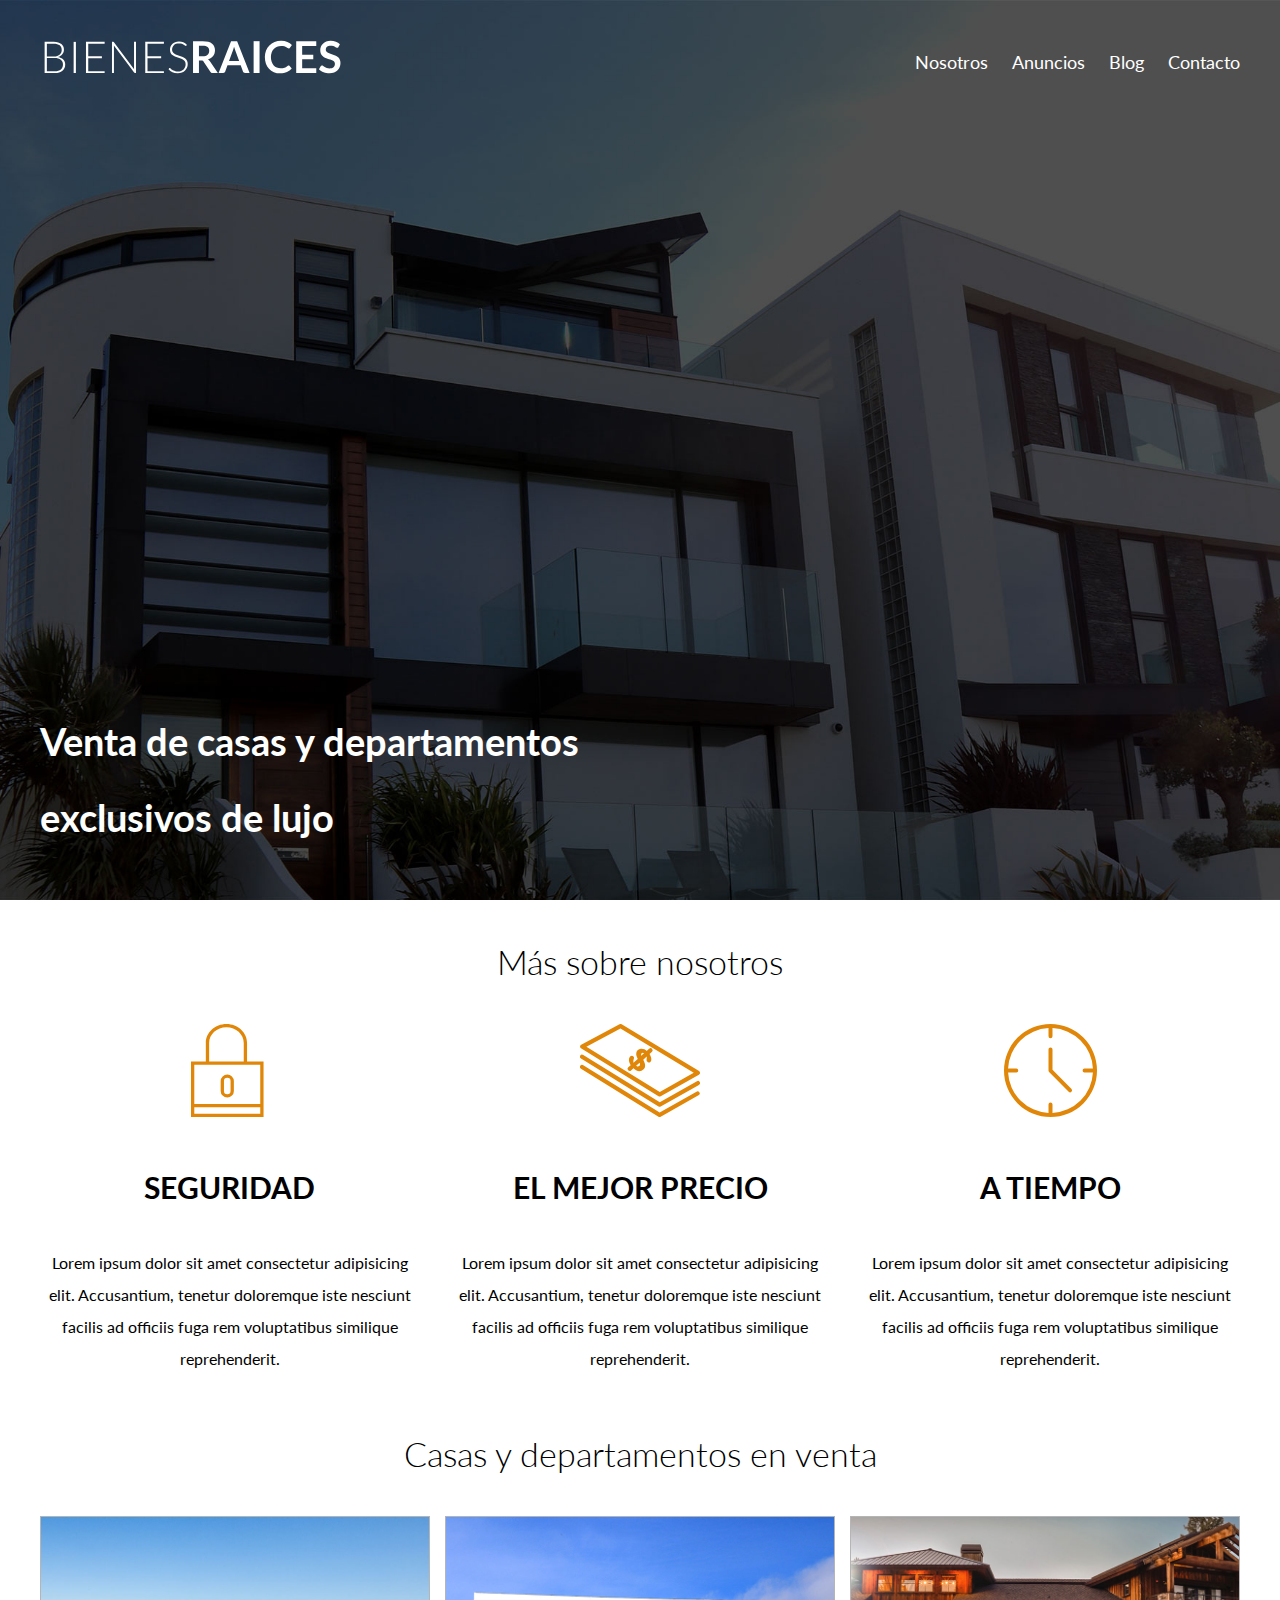
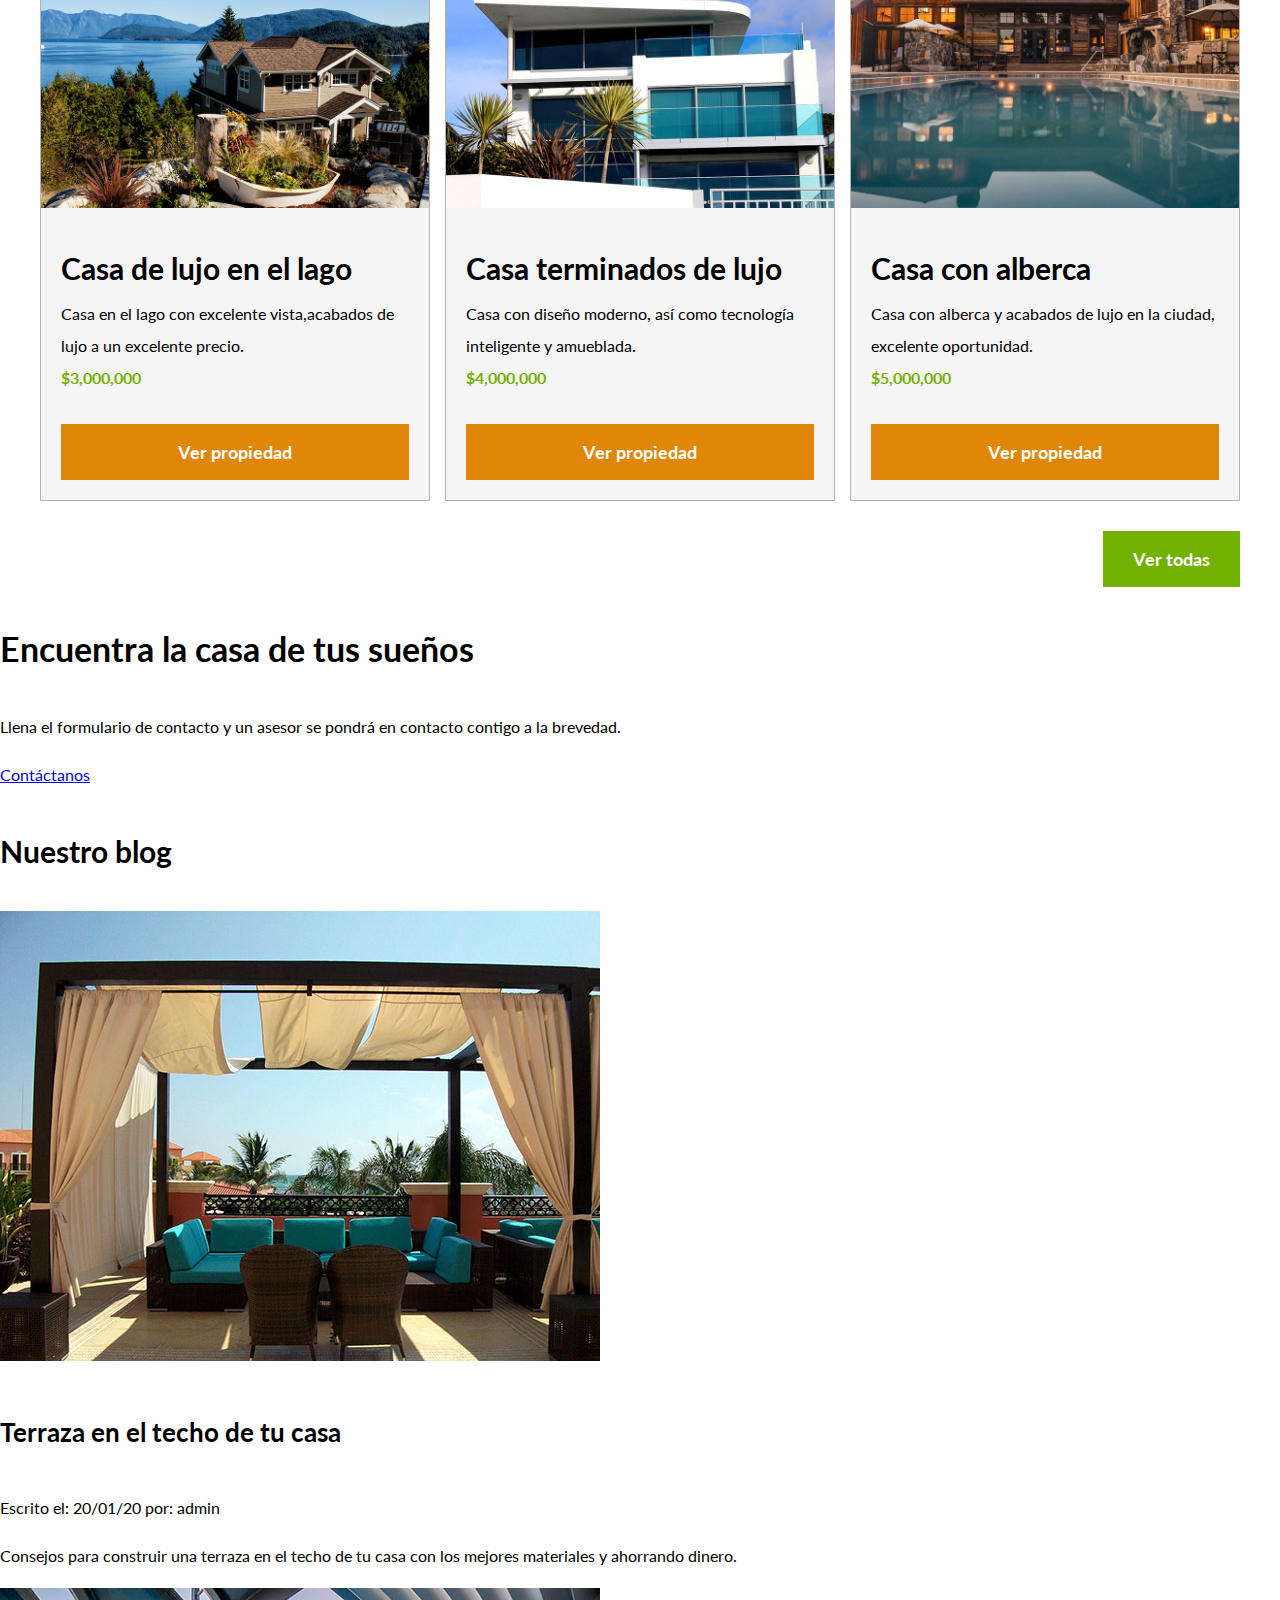
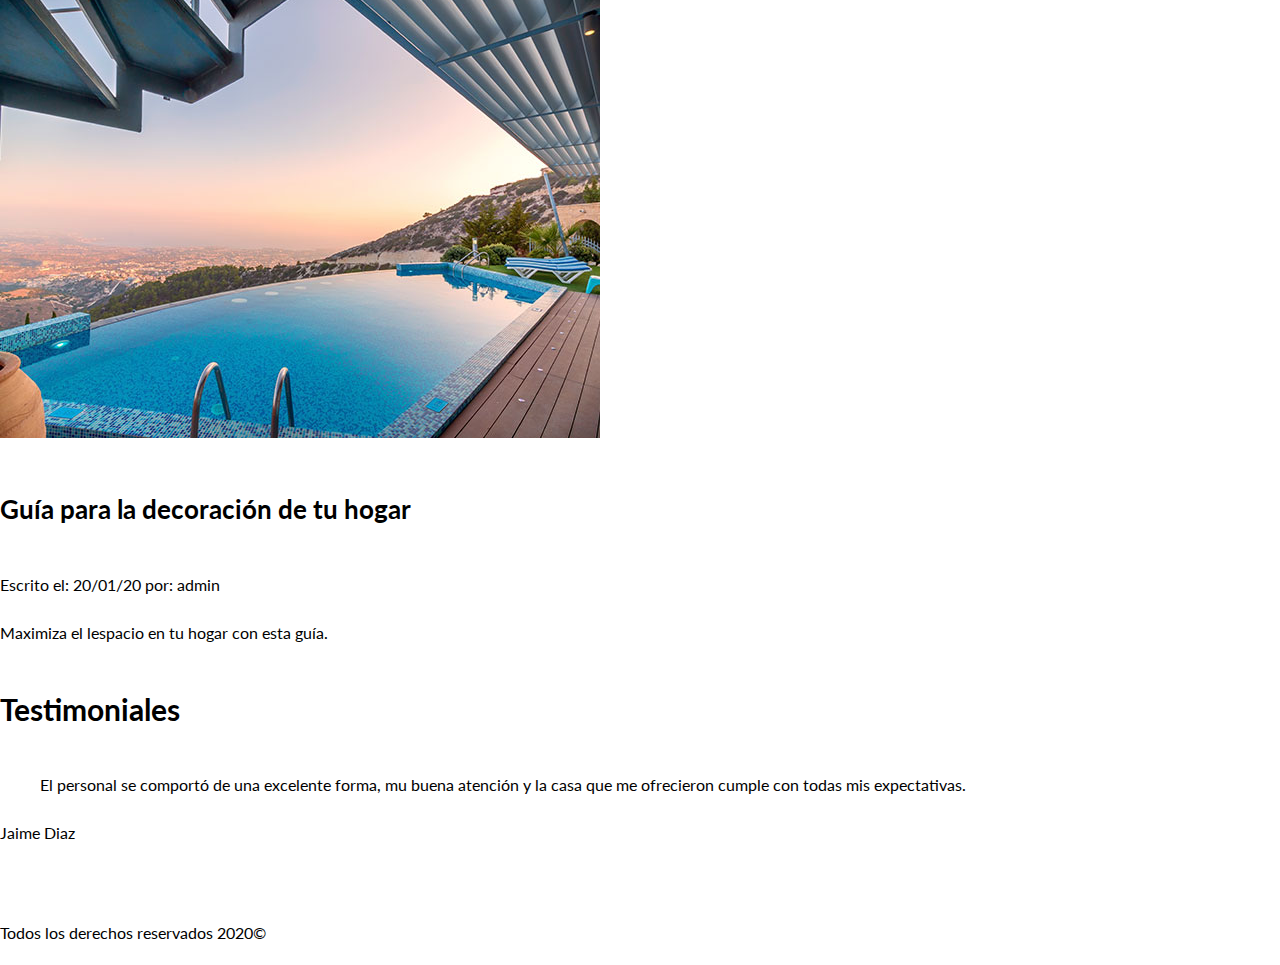
<file: index.html>
<!DOCTYPE html>
<html lang="es">

<head>
    <meta charset="UTF-8">
    <meta name="viewport" content="width=device-width, initial-scale=1.0">
    <title>Bienes Raíces</title>
    <link href="https://fonts.googleapis.com/css2?family=Lato:wght@300;400;700;900&display=swap" rel="stylesheet">
    <link rel="stylesheet" href="css/normalize.css">
    <link rel="stylesheet" href="css/styles.css">
</head>

<body>
    <!-- ///////////////////////// -->
    <header class="site-header inicio">
        <div class="contenedor contenido-header">

            <div class="barra">
                <a href="/">
                    <img src="img/logo.svg" alt="logo">
                </a>

                <nav class="navegacion">
                    <a href="nosotros.html">Nosotros</a>
                    <a href="anuncios.html">Anuncios</a>
                    <a href="blog.html">Blog</a>
                    <a href="contacto.html">Contacto</a>
                </nav>
            </div>

            <h1>Venta de casas y departamentos exclusivos de lujo</h1>
        </div>
    </header>

    <!-- ///////////////////////// -->
    <section class="contenedor seccion">
        <h2 class="fw-300 centrar-texto">Más sobre nosotros</h2>

        <div class="iconos-nosotros">
            <div class="icono">
                <img src="img/icono1.svg" alt="icono_seguridad">
                <h3>Seguridad</h3>
                <p>Lorem ipsum dolor sit amet consectetur adipisicing elit. Accusantium, tenetur doloremque iste nesciunt facilis ad officiis fuga rem voluptatibus similique reprehenderit.</p>
            </div>

            <div class="icono">
                <img src="img/icono2.svg" alt="icono_mejorPrecio">
                <h3>El mejor precio</h3>
                <p>Lorem ipsum dolor sit amet consectetur adipisicing elit. Accusantium, tenetur doloremque iste nesciunt facilis ad officiis fuga rem voluptatibus similique reprehenderit.</p>
            </div>

            <div class="icono">
                <img src="img/icono3.svg" alt="icono_aTiempo">
                <h3>A tiempo</h3>
                <p>Lorem ipsum dolor sit amet consectetur adipisicing elit. Accusantium, tenetur doloremque iste nesciunt facilis ad officiis fuga rem voluptatibus similique reprehenderit.</p>
            </div>
        </div>

    </section>

    <!-- ///////////////////////// -->
    <!-- Contenido principal -->
    <main class="seccion contenedor">
        <h2 class="fw-300 centrar-texto">Casas y departamentos en venta</h2>

        <div class="contenedor-anuncios">

            <div class="anuncio">
                <img src="img/anuncio1.jpg" alt="casa1">
                <div class="contenido-anuncio">
                    <h3>Casa de lujo en el lago</h3>
                    <p>Casa en el lago con excelente vista,acabados de lujo a un excelente precio.</p>
                    <p class="precio">$3,000,000</p>
                    <a href="#" class="boton boton-amarillo d-block">Ver propiedad</a>
                </div>
            </div>

            <div class="anuncio">
                <img src="img/anuncio2.jpg" alt="casa2">
                <div class="contenido-anuncio">
                    <h3>Casa terminados de lujo</h3>
                    <p>Casa con diseño moderno, así como tecnología inteligente y amueblada.</p>
                    <p class="precio">$4,000,000</p>
                    <a href="#" class="boton boton-amarillo d-block">Ver propiedad</a>
                </div>
            </div>

            <div class="anuncio">
                <img src="img/anuncio3.jpg" alt="casa3">
                <div class="contenido-anuncio">
                    <h3>Casa con alberca</h3>
                    <p>Casa con alberca y acabados de lujo en la ciudad, excelente oportunidad.</p>
                    <p class="precio">$5,000,000</p>
                    <a href="#" class="boton boton-amarillo d-block">Ver propiedad</a>
                </div>
            </div>

        </div>

        <div class="ver-todas">
            <a href="anuncios.html" class="boton boton-verde">Ver todas</a>
        </div>
    </main>
    <!-- ///////////////////////// -->

    <section class="imagen-contacto">
        <h2>Encuentra la casa de tus sueños</h2>
        <p>Llena el formulario de contacto y un asesor se pondrá en contacto contigo a la brevedad.</p>
        <a href="contacto.html">Contáctanos</a>
    </section>

    <!-- ///////////////////////// -->
    <section>
        <h3>Nuestro blog</h3>

        <article>
            <img src="img/blog1.jpg" alt="blog1">
            <h4>Terraza en el techo de tu casa</h4>
            <p>Escrito el: 20/01/20 por: admin</p>
            <p>Consejos para construir una terraza en el techo de tu casa con los mejores materiales y ahorrando dinero.</p>
        </article>

        <article>
            <img src="img/blog2.jpg" alt="blog2">
            <h4>Guía para la decoración de tu hogar</h4>
            <p>Escrito el: 20/01/20 por: admin</p>
            <p>Maximiza el lespacio en tu hogar con esta guía.</p>
        </article>
    </section>

    <!-- ///////////////////////// -->
    <section>
        <h3>Testimoniales</h3>
        <blockquote>
            El personal se comportó de una excelente forma, mu buena atención y la casa que me ofrecieron cumple con todas mis expectativas.
        </blockquote>
        <p>Jaime Diaz</p>
    </section>

    <!-- ///////////////////////// -->
    <footer>
        <nav class="navegacion">
            <a href="nosotros.html">Nosotros</a>
            <a href="anuncios.html">Anuncios</a>
            <a href="blog.html">Blog</a>
            <a href="contacto.html">Contacto</a>
        </nav>

        <p>Todos los derechos reservados 2020&copy;</p>
    </footer>
</body>

</html>
<!-- Fin del archivo -->
</file>
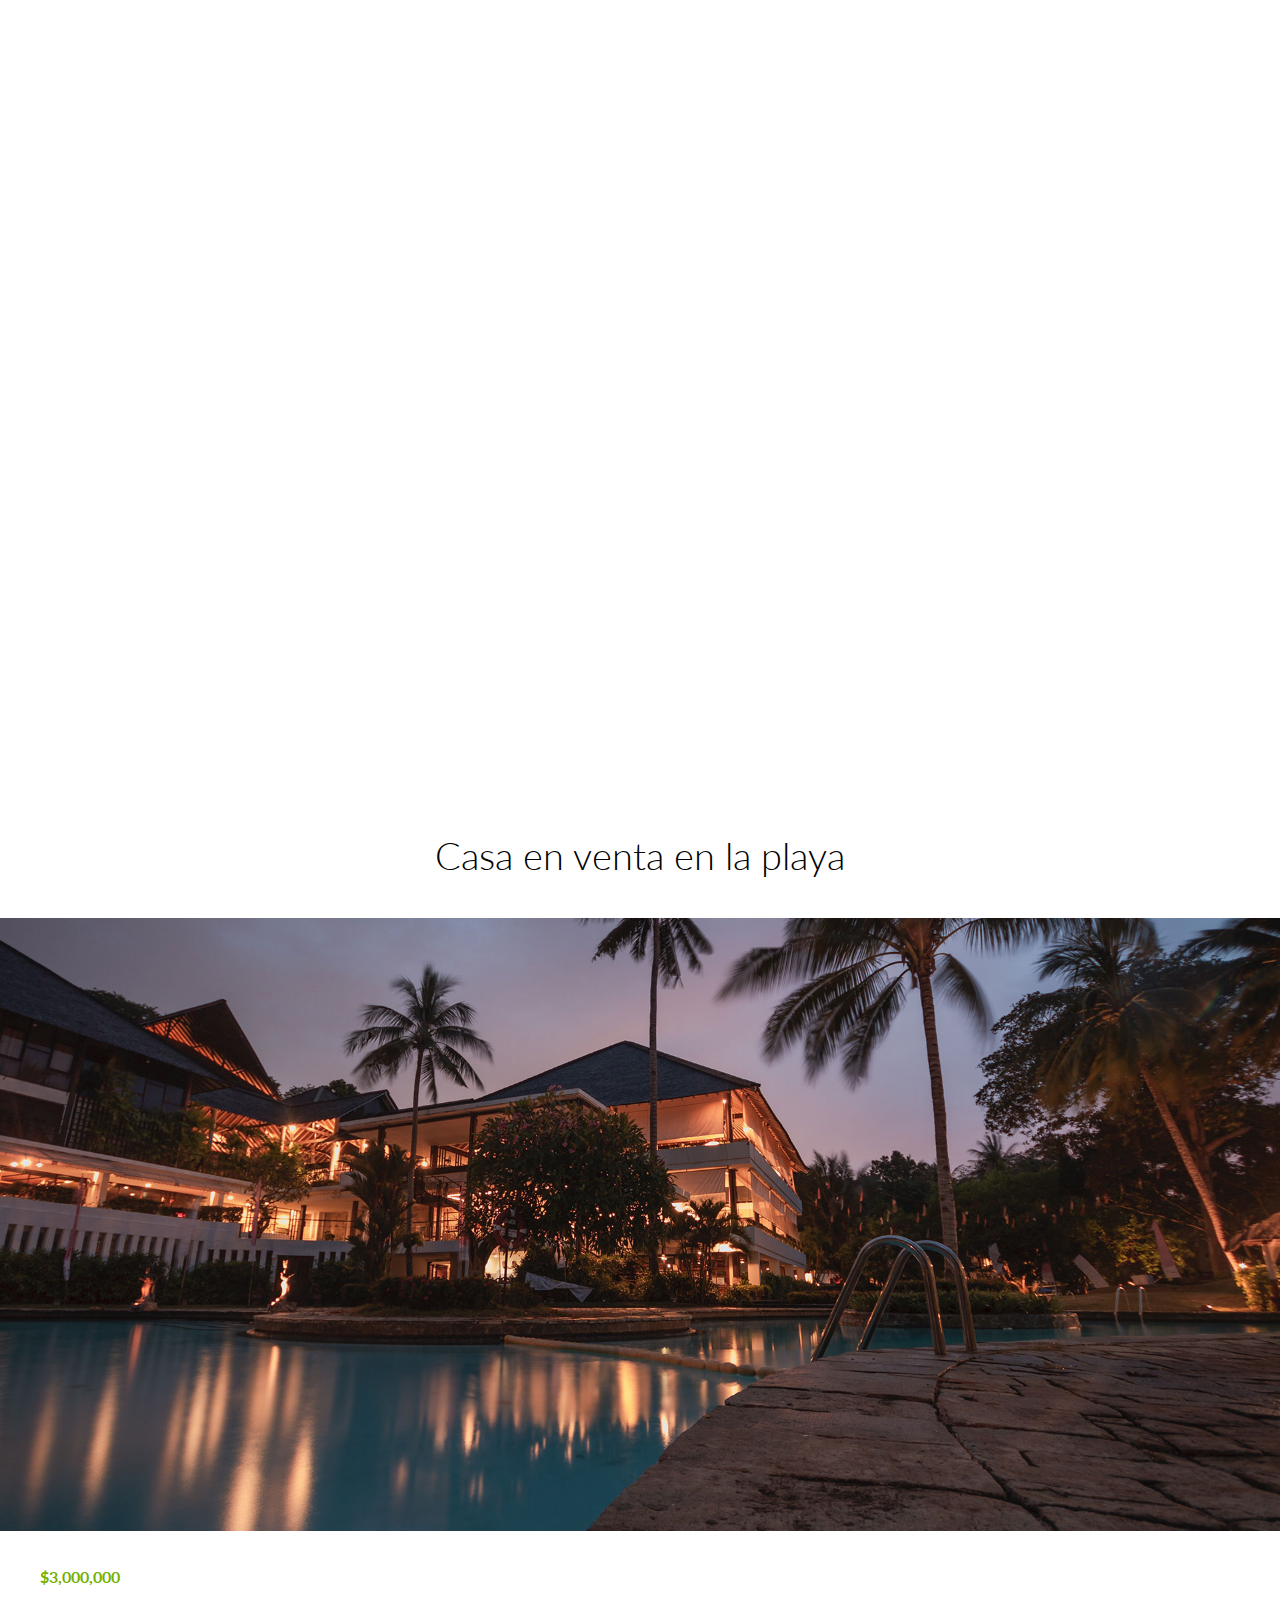
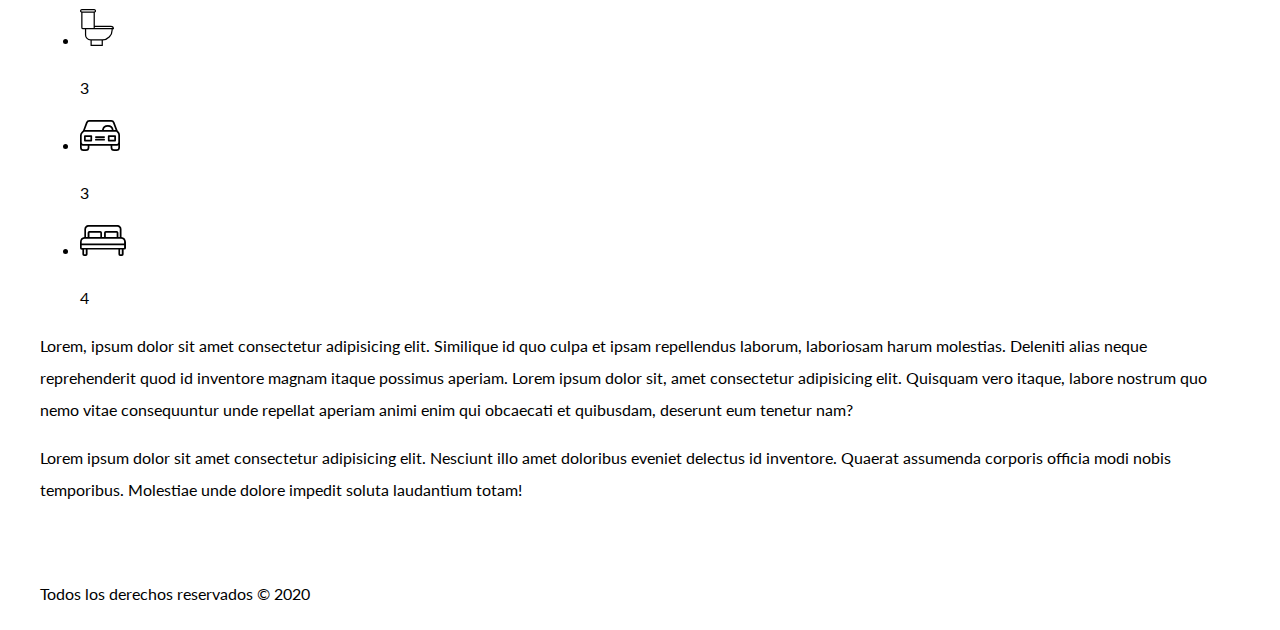
<file: anuncio.html>
<!DOCTYPE html>
<html lang="es">

<head>
    <meta charset="UTF-8">
    <meta name="viewport" content="width=device-width, initial-scale=1.0">
    <title>Bienes Raíces</title>
    <link href="https://fonts.googleapis.com/css2?family=Lato:wght@300;400;700;900&display=swap" rel="stylesheet">
    <link rel="stylesheet" href="css/normalize.css">
    <link rel="stylesheet" href="css/styles.css">
</head>

<body>
    <!-- ///////////////////////// -->
    <header class="site-header">
        <div class="contenedor contenido-header">

            <div class="barra">
                <a href="/">
                    <img src="img/logo.svg" alt="logo">
                </a>

                <div class="mobile-menu">
                    <a href="#navegacion">
                        <img src="img/barras.svg" alt="bar">
                    </a>
                </div>

                <nav id="navegacion" class="navegacion">
                    <a href="nosotros.html">Nosotros</a>
                    <a href="anuncios.html">Anuncios</a>
                    <a href="blog.html">Blog</a>
                    <a href="contacto.html">Contacto</a>
                </nav>
            </div>

        </div>
    </header>

    <h1 class="fw-300 centrar-texto">Casa en venta en la playa</h1>
    <img src="img/destacada.jpg" alt="imagen">

    <main class="contenedor seccion contenido-centrado">
        <div class="resumen-propiedad">
            <p class="precio">$3,000,000</p>

            <ul class="iconos-caracteristicas">
                <li>
                    <img src="img/icono_wc.svg" alt="wc">
                    <p>3</p>
                </li>

                <li>
                    <img src="img/icono_estacionamiento.svg" alt="carros">
                    <p>3</p>
                </li>

                <li>
                    <img src="img/icono_dormitorio.svg" alt="habitaciones">
                    <p>4</p>
                </li>
            </ul>
        </div>

        <p>
            Lorem, ipsum dolor sit amet consectetur adipisicing elit. Similique id quo culpa et ipsam repellendus laborum, laboriosam harum molestias. Deleniti alias neque reprehenderit quod id inventore magnam itaque possimus aperiam. Lorem ipsum dolor sit, amet
            consectetur adipisicing elit. Quisquam vero itaque, labore nostrum quo nemo vitae consequuntur unde repellat aperiam animi enim qui obcaecati et quibusdam, deserunt eum tenetur nam?
        </p>
        <p>
            Lorem ipsum dolor sit amet consectetur adipisicing elit. Nesciunt illo amet doloribus eveniet delectus id inventore. Quaerat assumenda corporis officia modi nobis temporibus. Molestiae unde dolore impedit soluta laudantium totam!
        </p>
    </main>

    <footer class="site-footer seccion">
        <div class="contenedor contenedor-footer">

            <nav class="navegacion">
                <a href="nosotros.html">Nosotros</a>
                <a href="anuncios.html">Anuncios</a>
                <a href="blog.html">Blog</a>
                <a href="contacto.html">Contacto</a>
            </nav>

            <p class="copyright">Todos los derechos reservados &copy; 2020</p>
        </div>
    </footer>

</body>

</html>
</file>
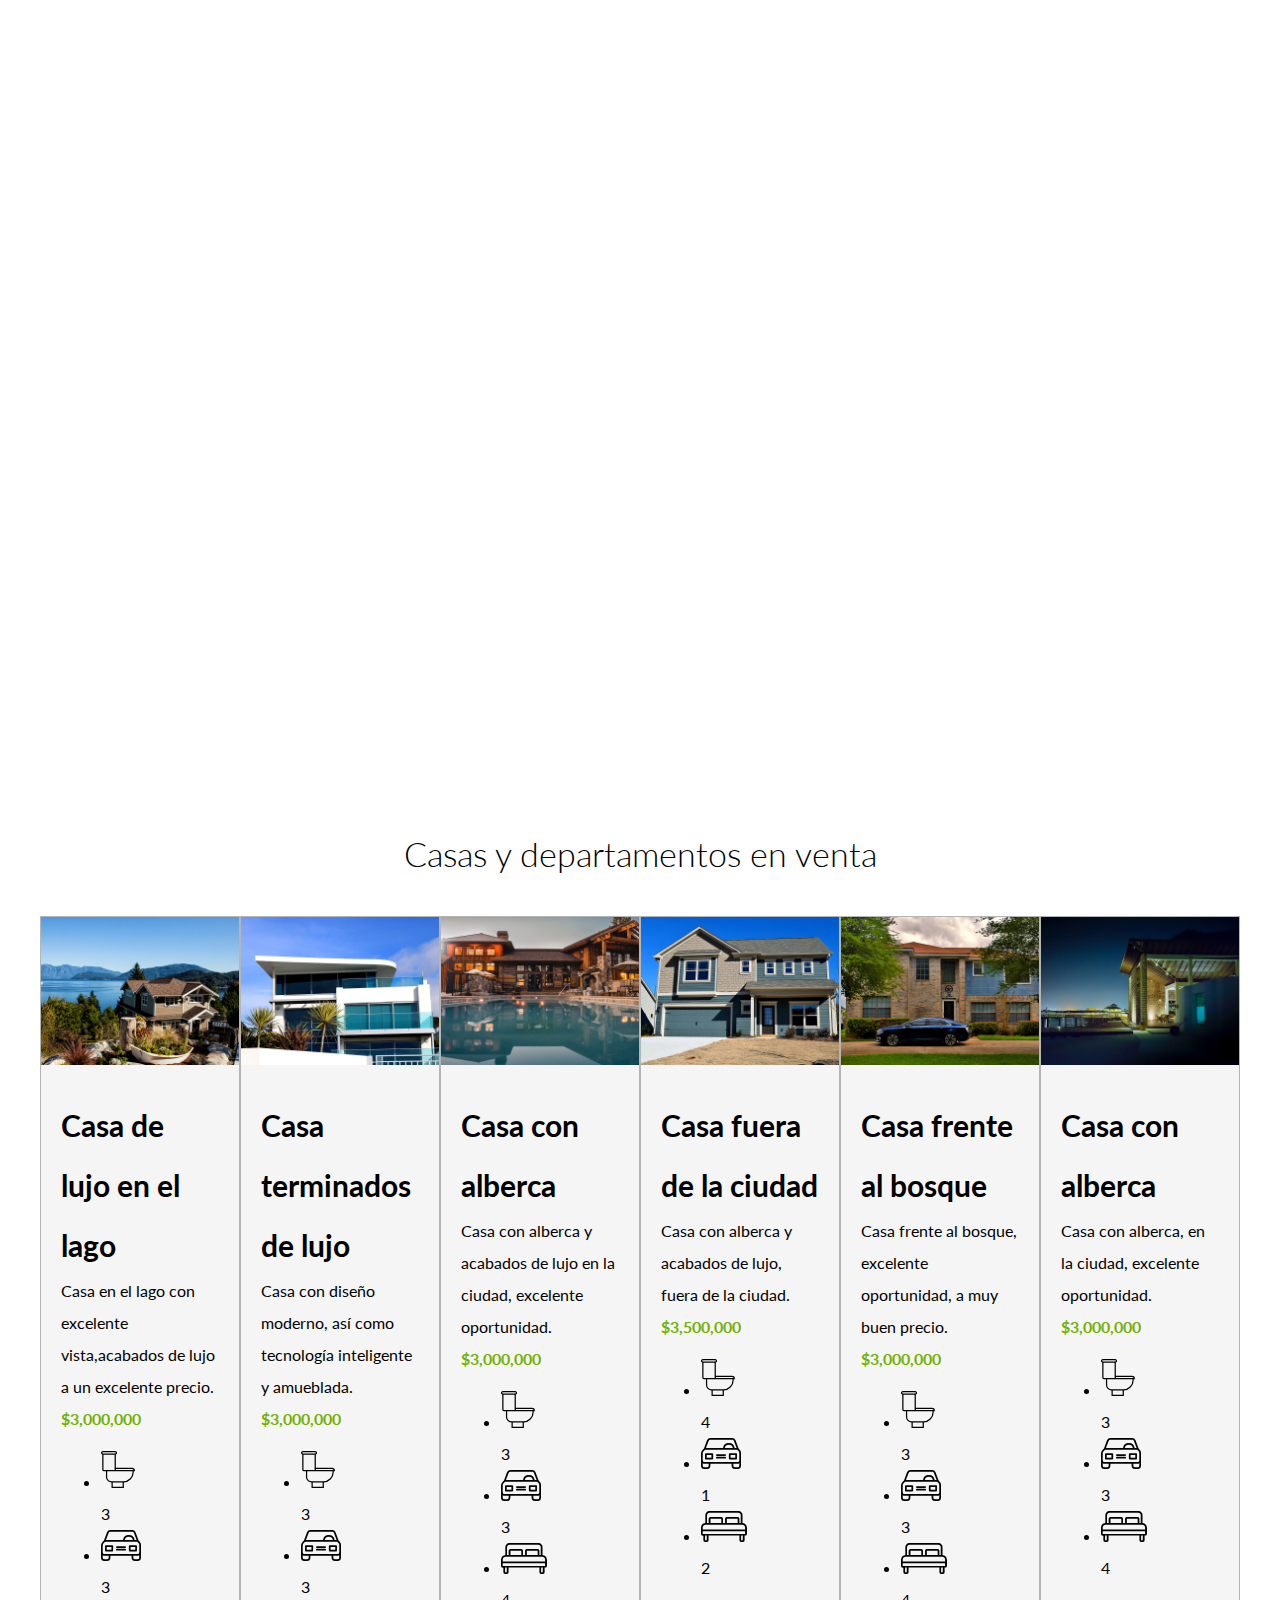
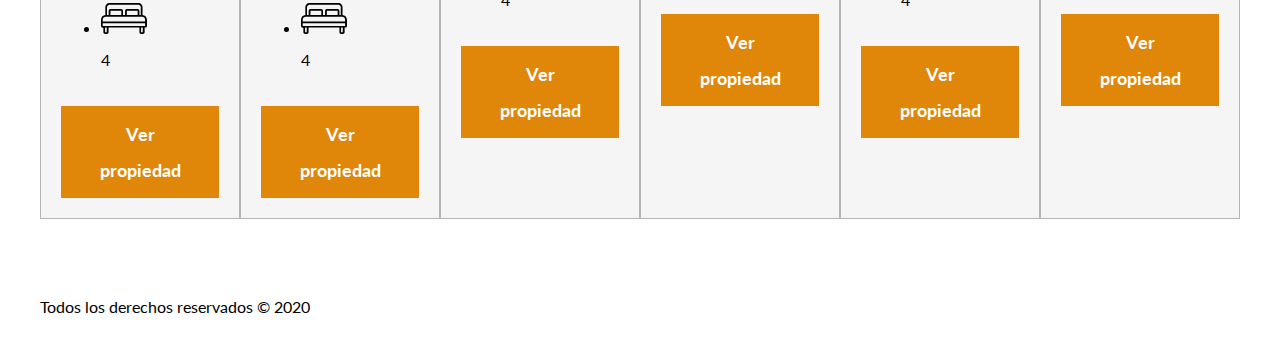
<file: anuncios.html>
<!DOCTYPE html>
<html lang="es">

<head>
    <meta charset="UTF-8">
    <meta name="viewport" content="width=device-width, initial-scale=1.0">
    <title>Bienes Raíces</title>
    <link href="https://fonts.googleapis.com/css2?family=Lato:wght@300;400;700;900&display=swap" rel="stylesheet">
    <link rel="stylesheet" href="css/normalize.css">
    <link rel="stylesheet" href="css/styles.css">
</head>

<body>
    <!-- ///////////////////////// -->
    <header class="site-header">
        <div class="contenedor contenido-header">

            <div class="barra">
                <a href="/">
                    <img src="img/logo.svg" alt="logo">
                </a>

                <div class="mobile-menu">
                    <a href="#navegacion">
                        <img src="img/barras.svg" alt="bar">
                    </a>
                </div>

                <nav id="navegacion" class="navegacion">
                    <a href="nosotros.html">Nosotros</a>
                    <a href="anuncios.html">Anuncios</a>
                    <a href="blog.html">Blog</a>
                    <a href="contacto.html">Contacto</a>
                </nav>
            </div>

        </div>
    </header>

    <main class="seccion contenedor">
        <h2 class="fw-300 centrar-texto">Casas y departamentos en venta</h2>

        <div class="contenedor-anuncios">

            <div class="anuncio">
                <img src="img/anuncio1.jpg" alt="casa1">
                <div class="contenido-anuncio">
                    <h3>Casa de lujo en el lago</h3>
                    <p>Casa en el lago con excelente vista,acabados de lujo a un excelente precio.</p>
                    <p class="precio">$3,000,000</p>

                    <ul class="iconos-caracteristicas">
                        <li>
                            <img src="img/icono_wc.svg" alt="wc">
                            <p>3</p>
                        </li>

                        <li>
                            <img src="img/icono_estacionamiento.svg" alt="carros">
                            <p>3</p>
                        </li>

                        <li>
                            <img src="img/icono_dormitorio.svg" alt="habitaciones">
                            <p>4</p>
                        </li>
                    </ul>

                    <a href="anuncio.html" class="boton boton-amarillo d-block">Ver propiedad</a>
                </div>
            </div>

            <div class="anuncio">
                <img src="img/anuncio2.jpg" alt="casa2">
                <div class="contenido-anuncio">
                    <h3>Casa terminados de lujo</h3>
                    <p>Casa con diseño moderno, así como tecnología inteligente y amueblada.</p>
                    <p class="precio">$3,000,000</p>

                    <ul class="iconos-caracteristicas">
                        <li>
                            <img src="img/icono_wc.svg" alt="wc">
                            <p>3</p>
                        </li>

                        <li>
                            <img src="img/icono_estacionamiento.svg" alt="carros">
                            <p>3</p>
                        </li>

                        <li>
                            <img src="img/icono_dormitorio.svg" alt="habitaciones">
                            <p>4</p>
                        </li>
                    </ul>

                    <a href="anuncio.html" class="boton boton-amarillo d-block">Ver propiedad</a>
                </div>
            </div>

            <div class="anuncio">
                <img src="img/anuncio3.jpg" alt="casa3">
                <div class="contenido-anuncio">
                    <h3>Casa con alberca</h3>
                    <p>Casa con alberca y acabados de lujo en la ciudad, excelente oportunidad.</p>
                    <p class="precio">$3,000,000</p>

                    <ul class="iconos-caracteristicas">
                        <li>
                            <img src="img/icono_wc.svg" alt="wc">
                            <p>3</p>
                        </li>

                        <li>
                            <img src="img/icono_estacionamiento.svg" alt="carros">
                            <p>3</p>
                        </li>

                        <li>
                            <img src="img/icono_dormitorio.svg" alt="habitaciones">
                            <p>4</p>
                        </li>
                    </ul>

                    <a href="anuncio.html" class="boton boton-amarillo d-block">Ver propiedad</a>
                </div>
            </div>

            <div class="anuncio">
                <img src="img/anuncio4.jpg" alt="casa4">
                <div class="contenido-anuncio">
                    <h3>Casa fuera de la ciudad</h3>
                    <p>Casa con alberca y acabados de lujo, fuera de la ciudad.</p>
                    <p class="precio">$3,500,000</p>

                    <ul class="iconos-caracteristicas">
                        <li>
                            <img src="img/icono_wc.svg" alt="wc">
                            <p>4</p>
                        </li>

                        <li>
                            <img src="img/icono_estacionamiento.svg" alt="carros">
                            <p>1</p>
                        </li>

                        <li>
                            <img src="img/icono_dormitorio.svg" alt="habitaciones">
                            <p>2</p>
                        </li>
                    </ul>

                    <a href="anuncio.html" class="boton boton-amarillo d-block">Ver propiedad</a>
                </div>
            </div>

            <div class="anuncio">
                <img src="img/anuncio5.jpg" alt="casa5">
                <div class="contenido-anuncio">
                    <h3>Casa frente al bosque</h3>
                    <p>Casa frente al bosque, excelente oportunidad, a muy buen precio.</p>
                    <p class="precio">$3,000,000</p>

                    <ul class="iconos-caracteristicas">
                        <li>
                            <img src="img/icono_wc.svg" alt="wc">
                            <p>3</p>
                        </li>

                        <li>
                            <img src="img/icono_estacionamiento.svg" alt="carros">
                            <p>3</p>
                        </li>

                        <li>
                            <img src="img/icono_dormitorio.svg" alt="habitaciones">
                            <p>4</p>
                        </li>
                    </ul>

                    <a href="anuncio.html" class="boton boton-amarillo d-block">Ver propiedad</a>
                </div>
            </div>

            <div class="anuncio">
                <img src="img/anuncio6.jpg" alt="casa6">
                <div class="contenido-anuncio">
                    <h3>Casa con alberca</h3>
                    <p>Casa con alberca, en la ciudad, excelente oportunidad.</p>
                    <p class="precio">$3,000,000</p>

                    <ul class="iconos-caracteristicas">
                        <li>
                            <img src="img/icono_wc.svg" alt="wc">
                            <p>3</p>
                        </li>

                        <li>
                            <img src="img/icono_estacionamiento.svg" alt="carros">
                            <p>3</p>
                        </li>

                        <li>
                            <img src="img/icono_dormitorio.svg" alt="habitaciones">
                            <p>4</p>
                        </li>
                    </ul>

                    <a href="anuncio.html" class="boton boton-amarillo d-block">Ver propiedad</a>
                </div>
            </div>

        </div>
    </main>

    <footer class="site-footer seccion">
        <div class="contenedor contenedor-footer">

            <nav class="navegacion">
                <a href="nosotros.html">Nosotros</a>
                <a href="anuncios.html">Anuncios</a>
                <a href="blog.html">Blog</a>
                <a href="contacto.html">Contacto</a>
            </nav>

            <p class="copyright">Todos los derechos reservados &copy; 2020</p>
        </div>
    </footer>

</body>

</html>
</file>
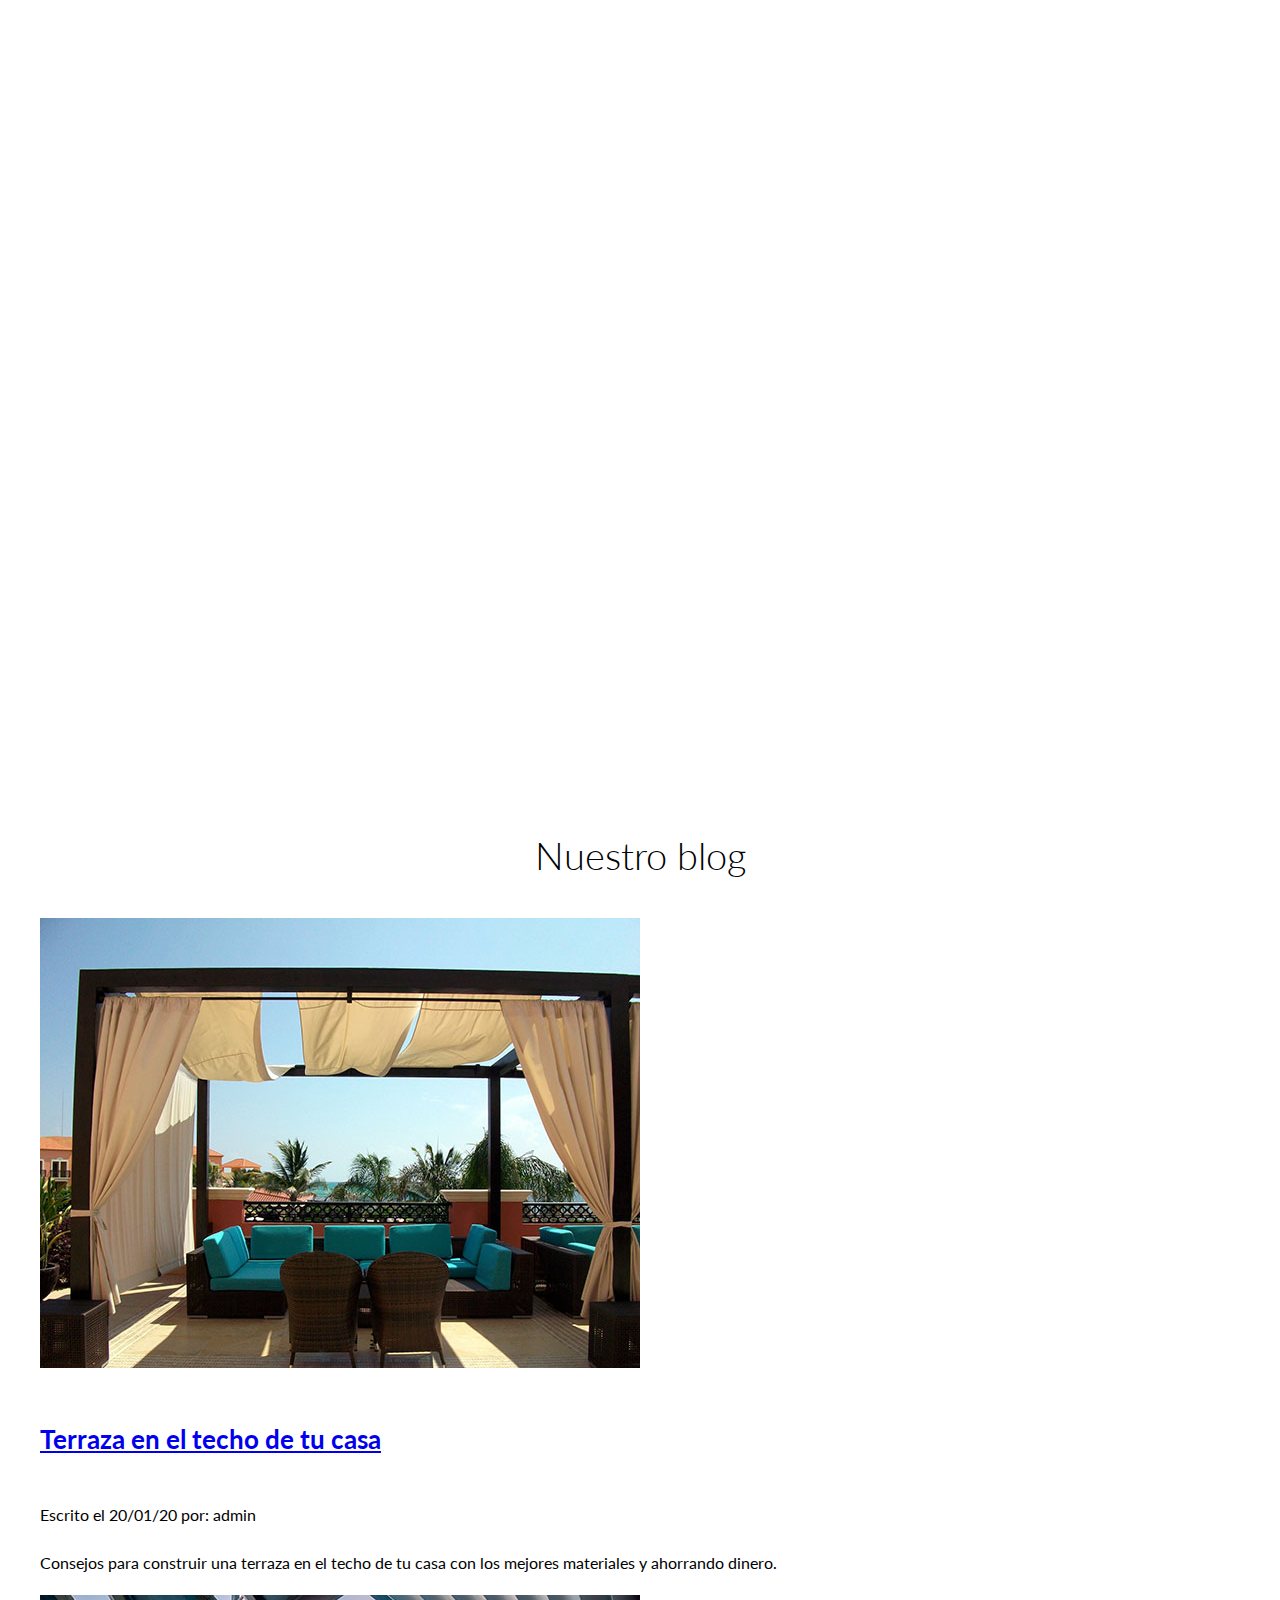
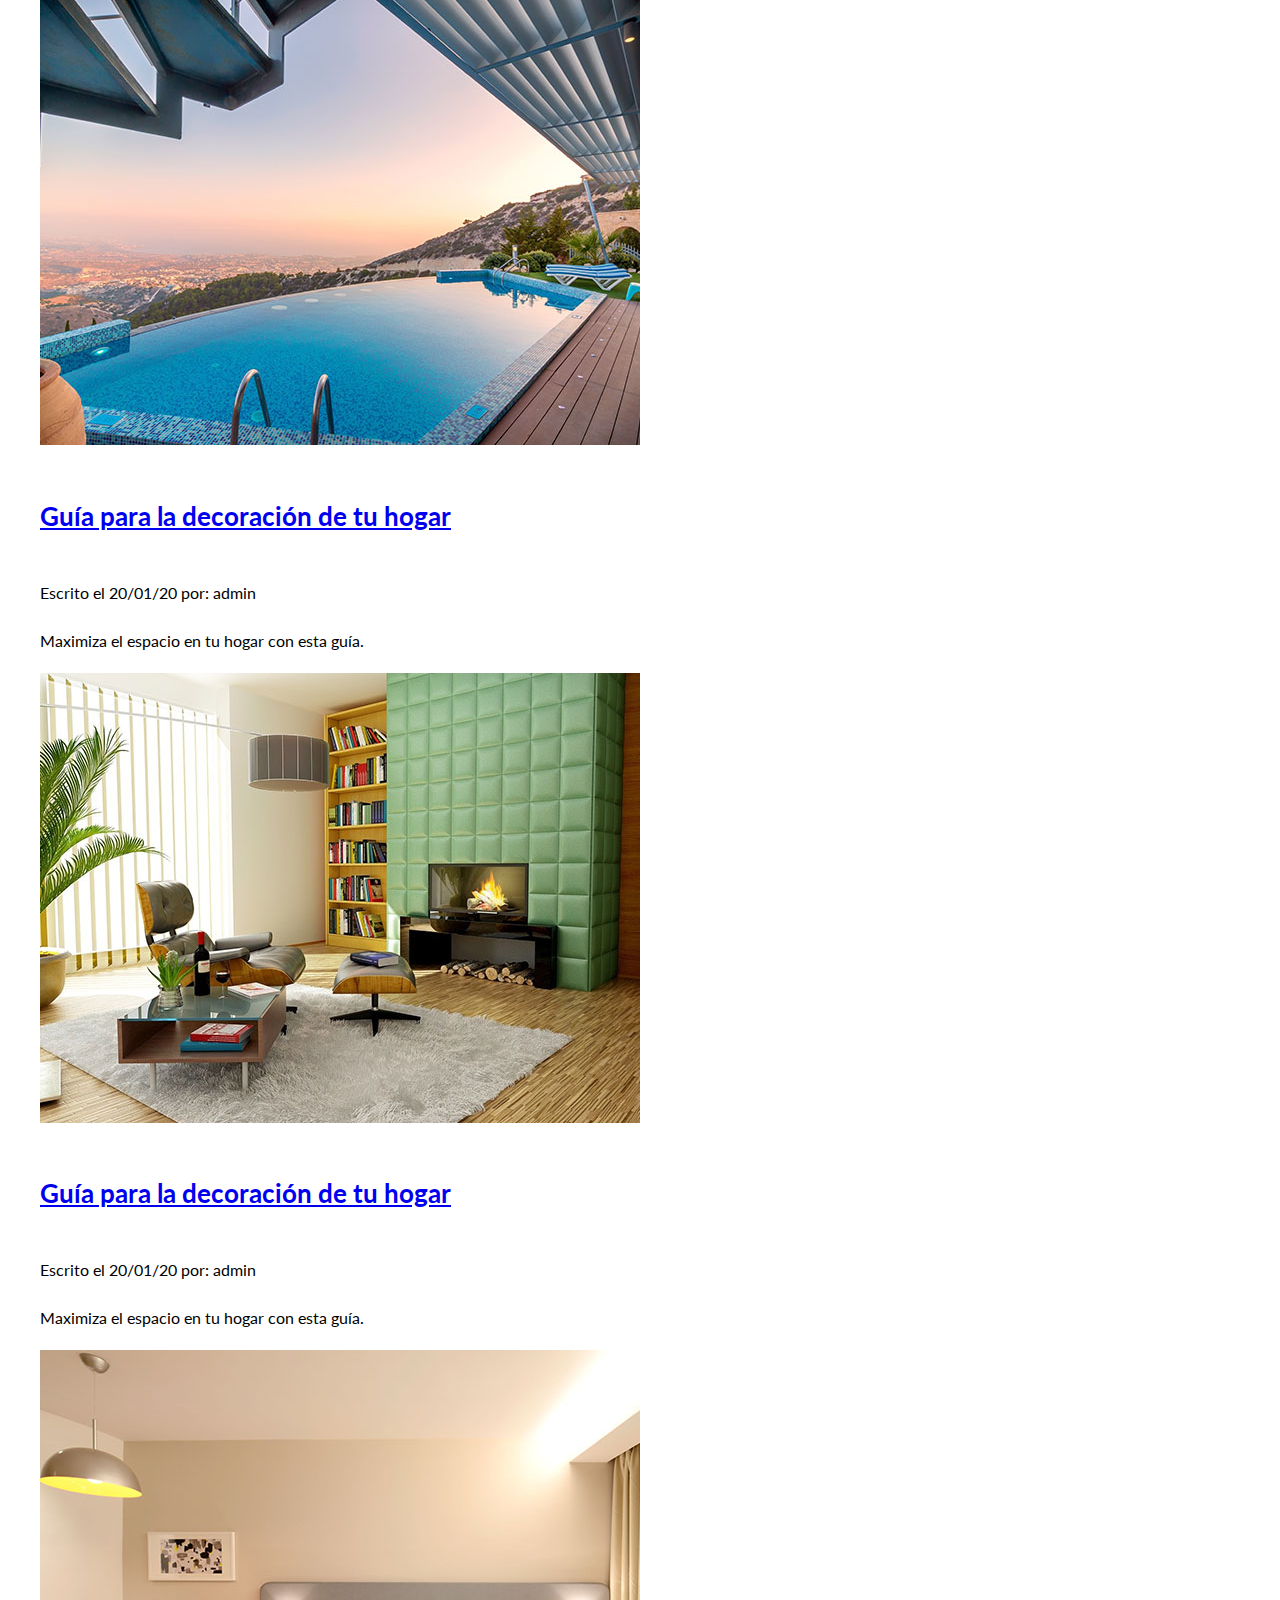
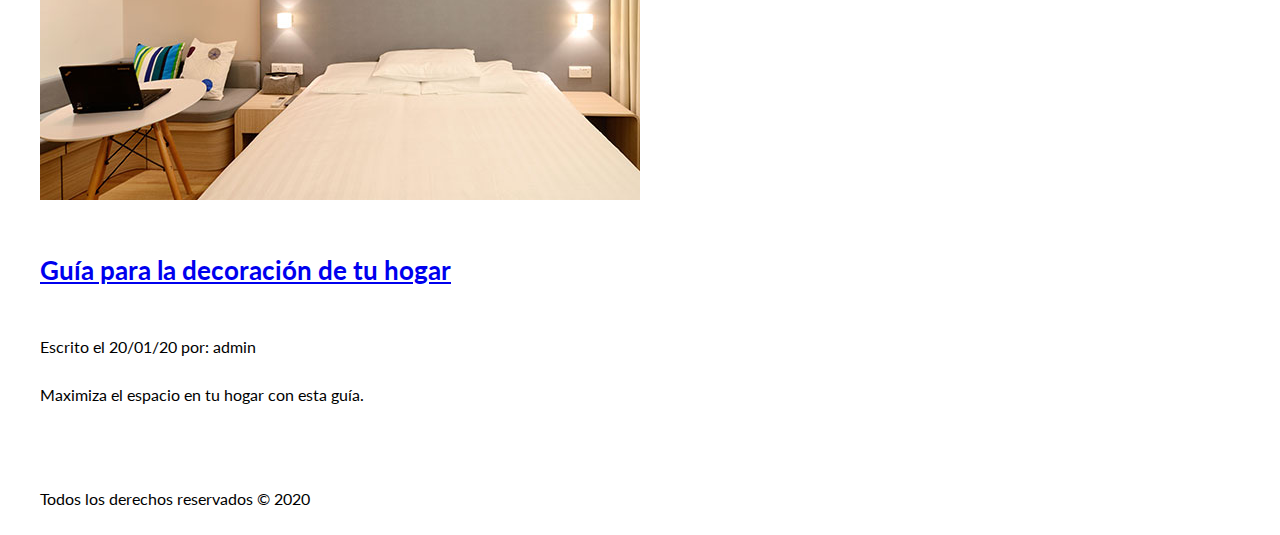
<file: blog.html>
<!DOCTYPE html>
<html lang="es">

<head>
    <meta charset="UTF-8">
    <meta name="viewport" content="width=device-width, initial-scale=1.0">
    <title>Bienes Raíces</title>
    <link href="https://fonts.googleapis.com/css2?family=Lato:wght@300;400;700;900&display=swap" rel="stylesheet">
    <link rel="stylesheet" href="css/normalize.css">
    <link rel="stylesheet" href="css/styles.css">
</head>

<body>
    <!-- ///////////////////////// -->
    <header class="site-header">
        <div class="contenedor contenido-header">

            <div class="barra">
                <a href="/">
                    <img src="img/logo.svg" alt="logo">
                </a>

                <div class="mobile-menu">
                    <a href="#navegacion">
                        <img src="img/barras.svg" alt="bar">
                    </a>
                </div>

                <nav id="navegacion" class="navegacion">
                    <a href="nosotros.html">Nosotros</a>
                    <a href="anuncios.html">Anuncios</a>
                    <a href="blog.html">Blog</a>
                    <a href="contacto.html">Contacto</a>
                </nav>
            </div>

        </div>
    </header>

    <main class="contenedor seccion contenido-centrado">

        <h1 class="fw-300 centrar-texto">Nuestro blog</h1>

        <article class="entrada-blog">
            <div class="imagen">
                <img src="img/blog1.jpg" alt="blog1">
            </div>

            <div class="texto-entrada">
                <a href="entrada.html">
                    <h4>Terraza en el techo de tu casa</h4>
                </a>
                <p>Escrito el <span> 20/01/20 </span> por: <span> admin</span></p>
                <p>Consejos para construir una terraza en el techo de tu casa con los mejores materiales y ahorrando dinero.
                </p>
            </div>
        </article>

        <article class="entrada-blog">
            <div class="imagen">
                <img src="img/blog2.jpg" alt="blog2">
            </div>

            <div class="texto-entrada">
                <a href="entrada.html">
                    <h4>Guía para la decoración de tu hogar</h4>
                </a>
                <p>Escrito el <span> 20/01/20 </span> por: <span> admin</span></p>
                <p>Maximiza el espacio en tu hogar con esta guía.</p>
            </div>
        </article>

        <article class="entrada-blog">
            <div class="imagen">
                <img src="img/blog3.jpg" alt="blog3">
            </div>

            <div class="texto-entrada">
                <a href="entrada.html">
                    <h4>Guía para la decoración de tu hogar</h4>
                </a>
                <p>Escrito el <span> 20/01/20 </span> por: <span> admin</span></p>
                <p>Maximiza el espacio en tu hogar con esta guía.</p>
            </div>
        </article>

        <article class="entrada-blog">
            <div class="imagen">
                <img src="img/blog4.jpg" alt="blog4">
            </div>

            <div class="texto-entrada">
                <a href="entrada.html">
                    <h4>Guía para la decoración de tu hogar</h4>
                </a>
                <p>Escrito el <span> 20/01/20 </span> por: <span> admin</span></p>
                <p>Maximiza el espacio en tu hogar con esta guía.</p>
            </div>
        </article>

    </main>

    <footer class="site-footer seccion">
        <div class="contenedor contenedor-footer">

            <nav class="navegacion">
                <a href="nosotros.html">Nosotros</a>
                <a href="anuncios.html">Anuncios</a>
                <a href="blog.html">Blog</a>
                <a href="contacto.html">Contacto</a>
            </nav>

            <p class="copyright">Todos los derechos reservados &copy; 2020</p>
        </div>
    </footer>

</body>

</html>
</file>
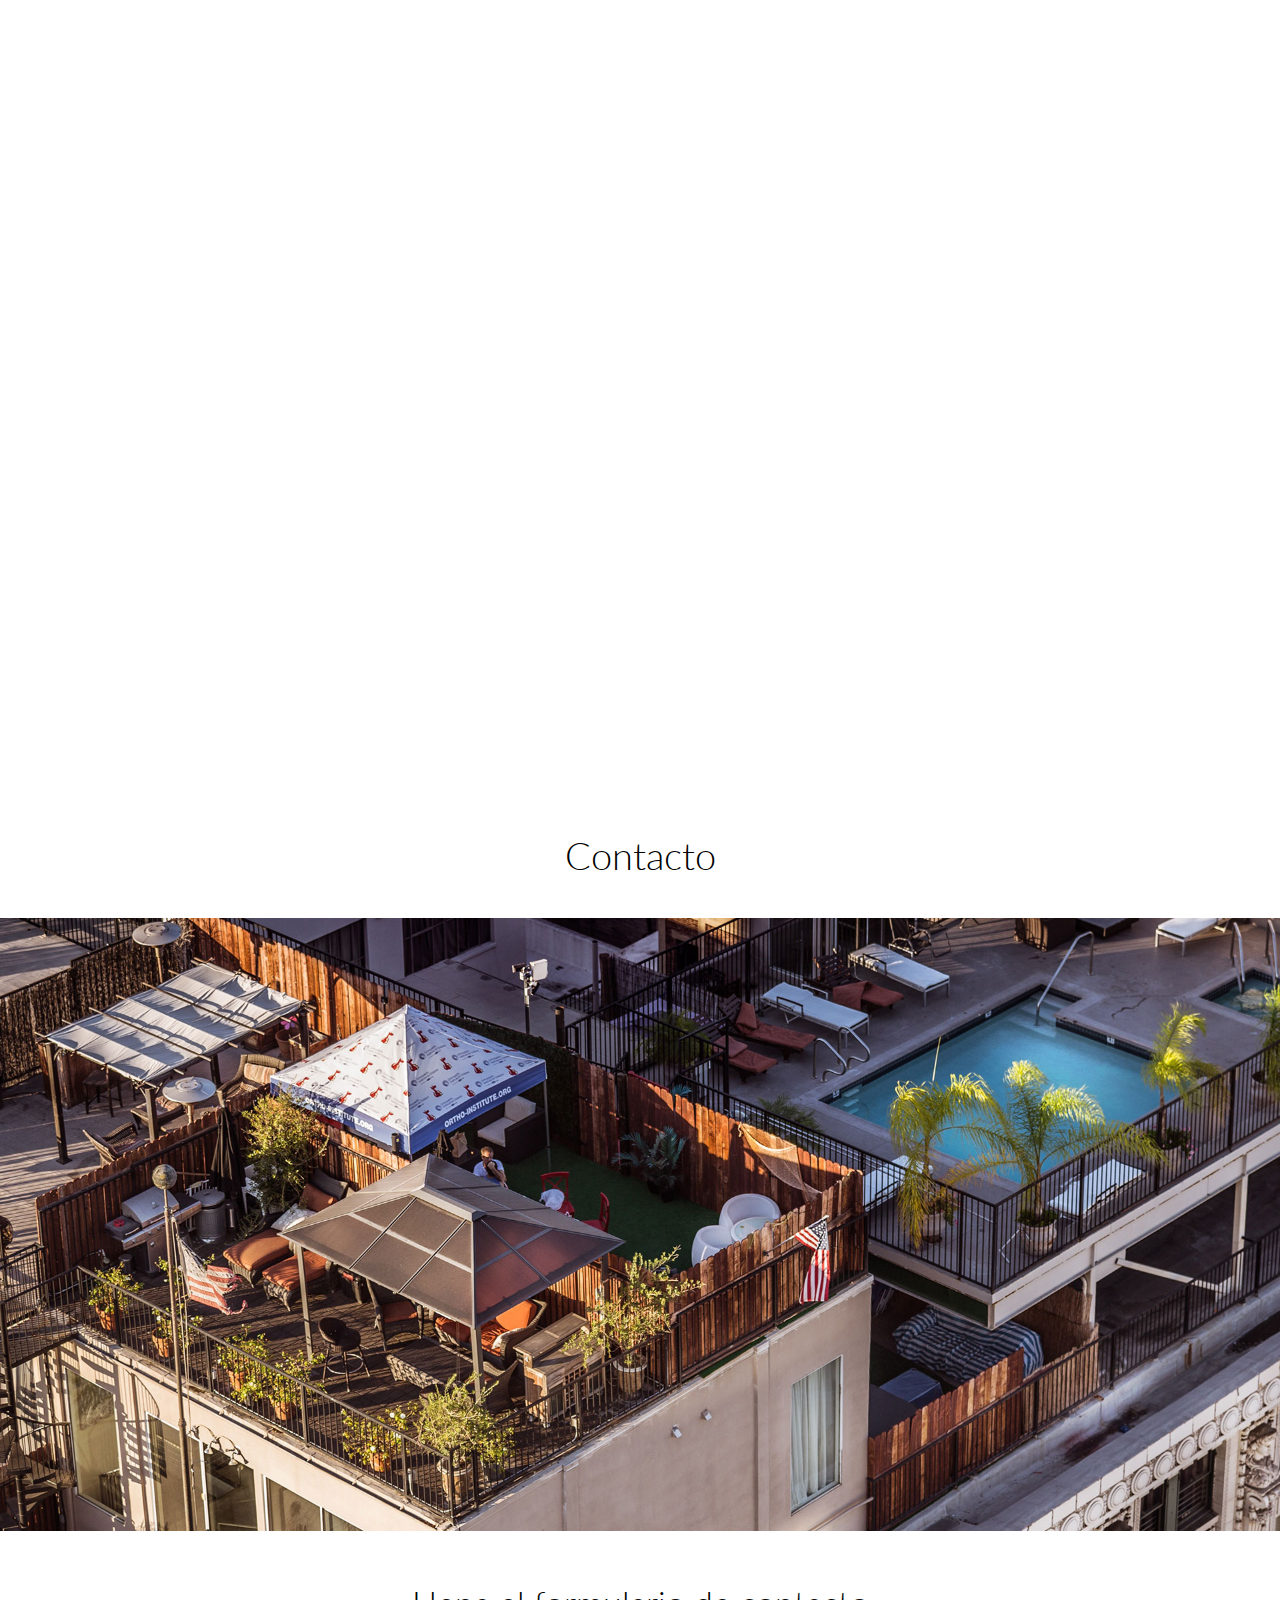
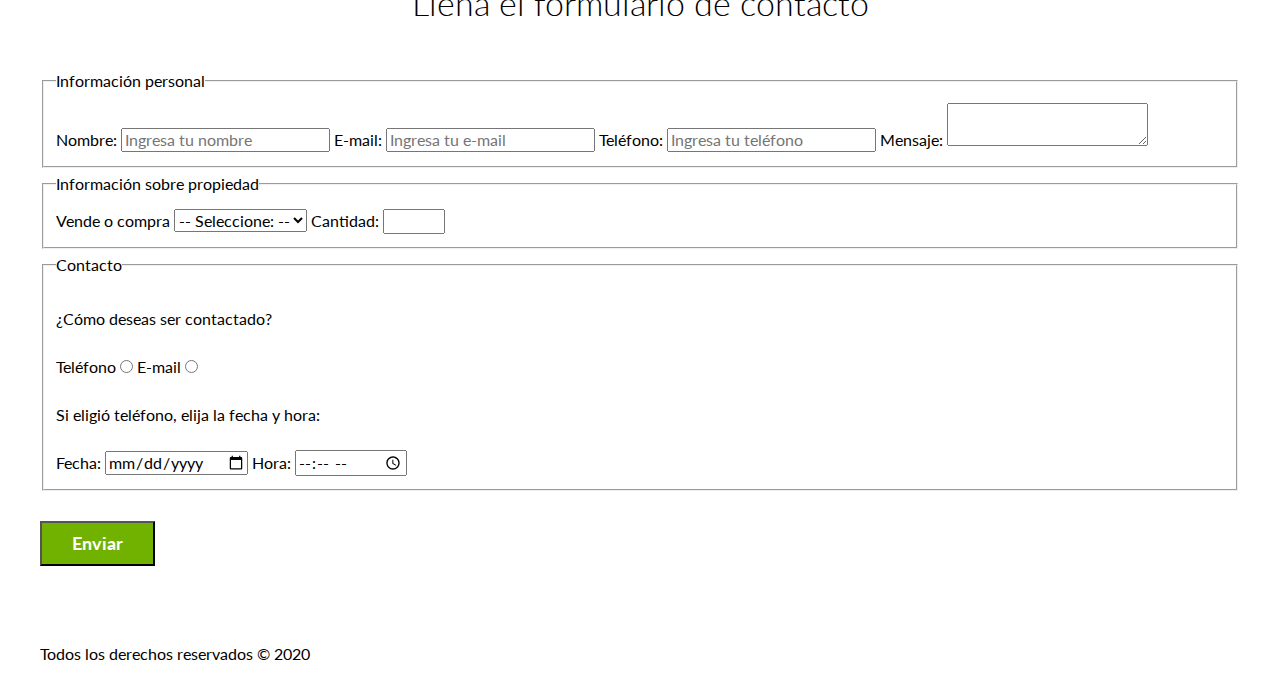
<file: contacto.html>
<!DOCTYPE html>
<html lang="es">

<head>
    <meta charset="UTF-8">
    <meta name="viewport" content="width=device-width, initial-scale=1.0">
    <title>Bienes Raíces</title>
    <link href="https://fonts.googleapis.com/css2?family=Lato:wght@300;400;700;900&display=swap" rel="stylesheet">
    <link rel="stylesheet" href="css/normalize.css">
    <link rel="stylesheet" href="css/styles.css">
</head>

<body>
    <!-- ///////////////////////// -->
    <header class="site-header">
        <div class="contenedor contenido-header">

            <div class="barra">
                <a href="/">
                    <img src="img/logo.svg" alt="logo">
                </a>

                <div class="mobile-menu">
                    <a href="#navegacion">
                        <img src="img/barras.svg" alt="bar">
                    </a>
                </div>

                <nav id="navegacion" class="navegacion">
                    <a href="nosotros.html">Nosotros</a>
                    <a href="anuncios.html">Anuncios</a>
                    <a href="blog.html">Blog</a>
                    <a href="contacto.html">Contacto</a>
                </nav>
            </div>

        </div>
    </header>

    <h1 class="fw-300 centrar-texto">
        Contacto
    </h1>

    <img src="img/destacada3.jpg" alt="principal">

    <main class="contenedor seccion contenido-centrado">
        <h2 class="fw-300 centrar-texto">
            Llena el formulario de contacto
        </h2>

        <form class="contacto" action="">

            <fieldset>
                <legend>Información personal</legend>

                <label for="nombre">Nombre:</label>
                <input type="text" id="nombre" placeholder="Ingresa tu nombre">

                <label for="email">E-mail:</label>
                <input type="email" id="email" placeholder="Ingresa tu e-mail" required>

                <label for="tel">Teléfono:</label>
                <input type="tel" id="tel" placeholder="Ingresa tu teléfono" required>

                <label for="mensaje">Mensaje:</label>
                <textarea id="mensaje">
                </textarea>
            </fieldset>

            <fieldset>
                <legend>Información sobre propiedad</legend>

                <label for="opciones">Vende o compra</label>
                <select id="opciones">
                    <option disabled selected>-- Seleccione: --</option>
                    <option value="compra">Compra</option>
                    <option value="vende">Vende</option>
                </select>

                <label for="cantidad">Cantidad:</label>
                <input type="number" min="0" max="20" step="5">
            </fieldset>

            <fieldset>
                <legend>Contacto</legend>

                <p>¿Cómo deseas ser contactado?</p>

                <div class="forma-contacto">
                    <label for="telefono">Teléfono</label>
                    <input type="radio" name="labelCont" value="t" id="telefono">

                    <label for="correo">E-mail</label>
                    <input type="radio" name="labelCont" value="c" id="correo">
                </div>

                <p>Si eligió teléfono, elija la fecha y hora:</p>
                <label for="fecha">Fecha:</label>
                <input type="date" id="fecha">

                <label for="hora">Hora:</label>
                <input type="time" id="hora" min="09:00" max="18:00">
            </fieldset>

            <input type="submit" value="Enviar" class="boton boton-verde">
        </form>

    </main>

    <footer class="site-footer seccion">
        <div class="contenedor contenedor-footer">

            <nav class="navegacion">
                <a href="nosotros.html">Nosotros</a>
                <a href="anuncios.html">Anuncios</a>
                <a href="blog.html">Blog</a>
                <a href="contacto.html">Contacto</a>
            </nav>

            <p class="copyright">Todos los derechos reservados &copy; 2020</p>
        </div>
    </footer>

</body>

</html>
</file>
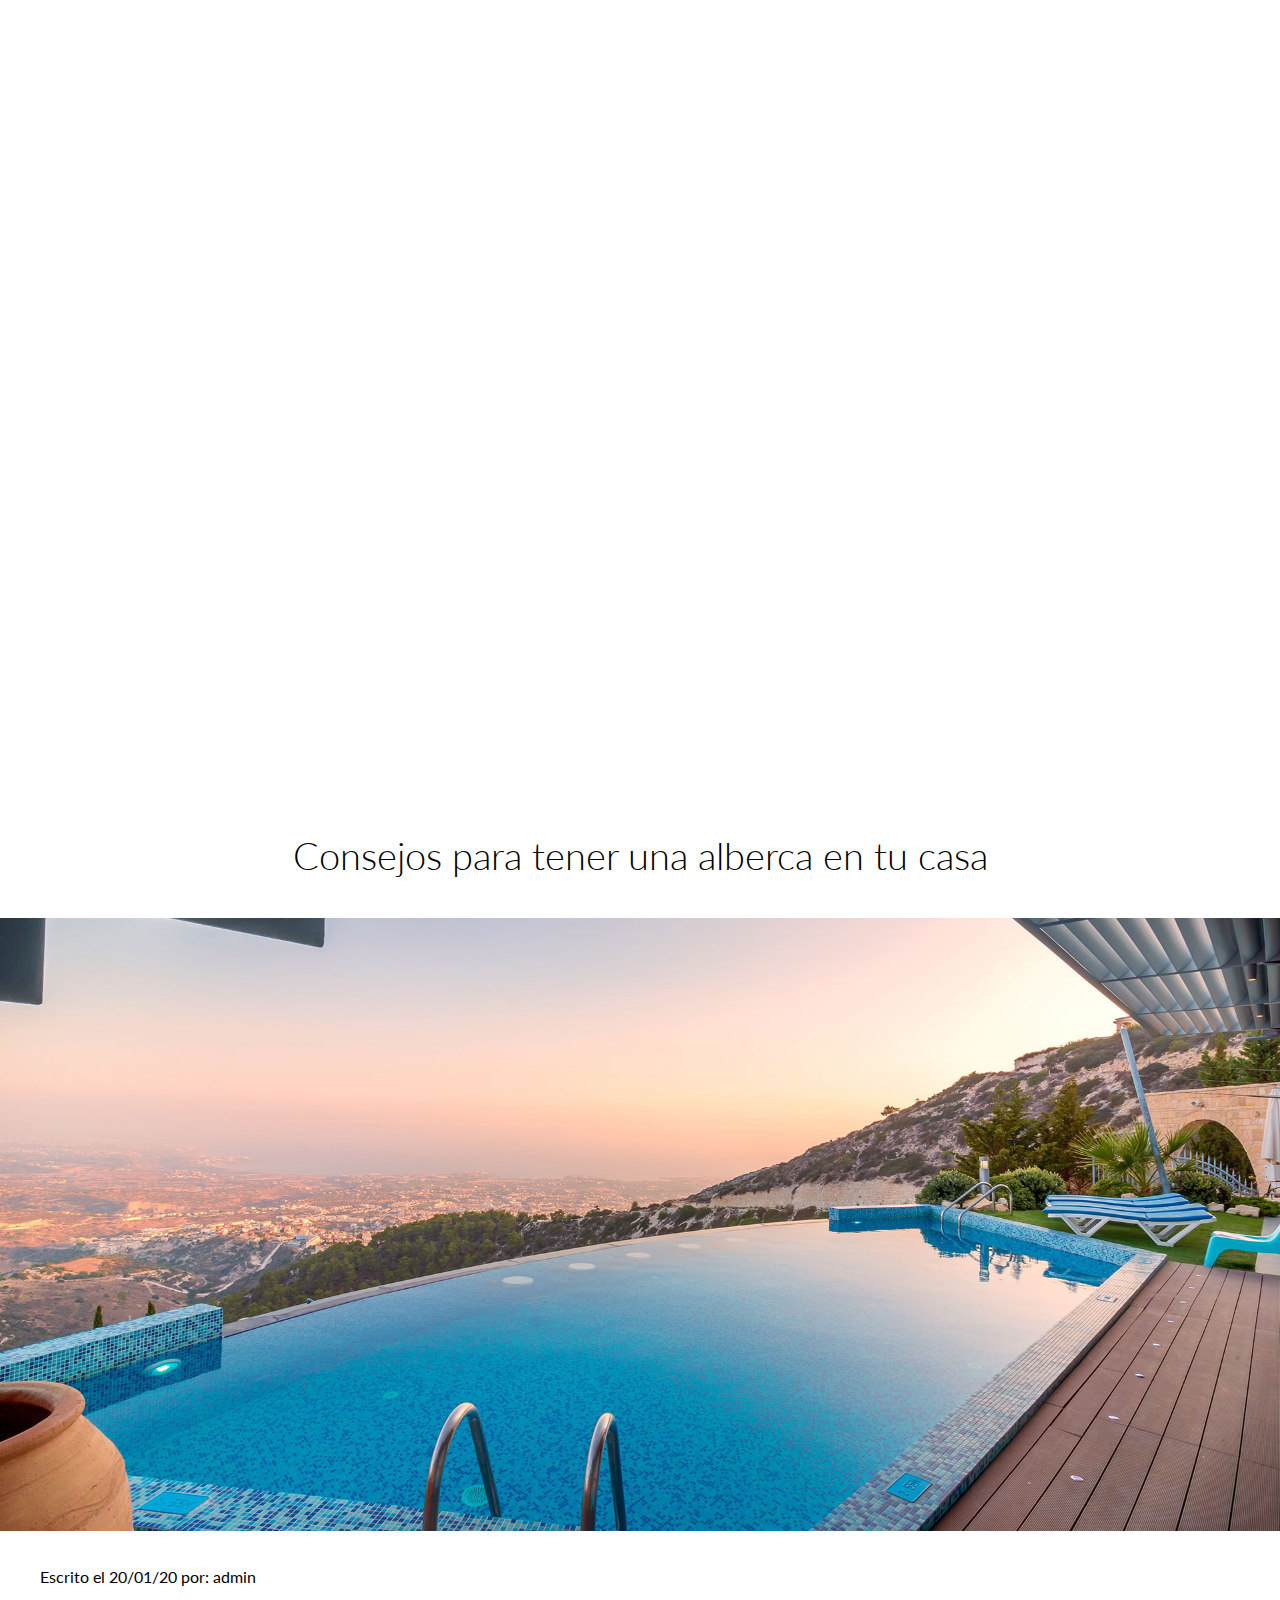
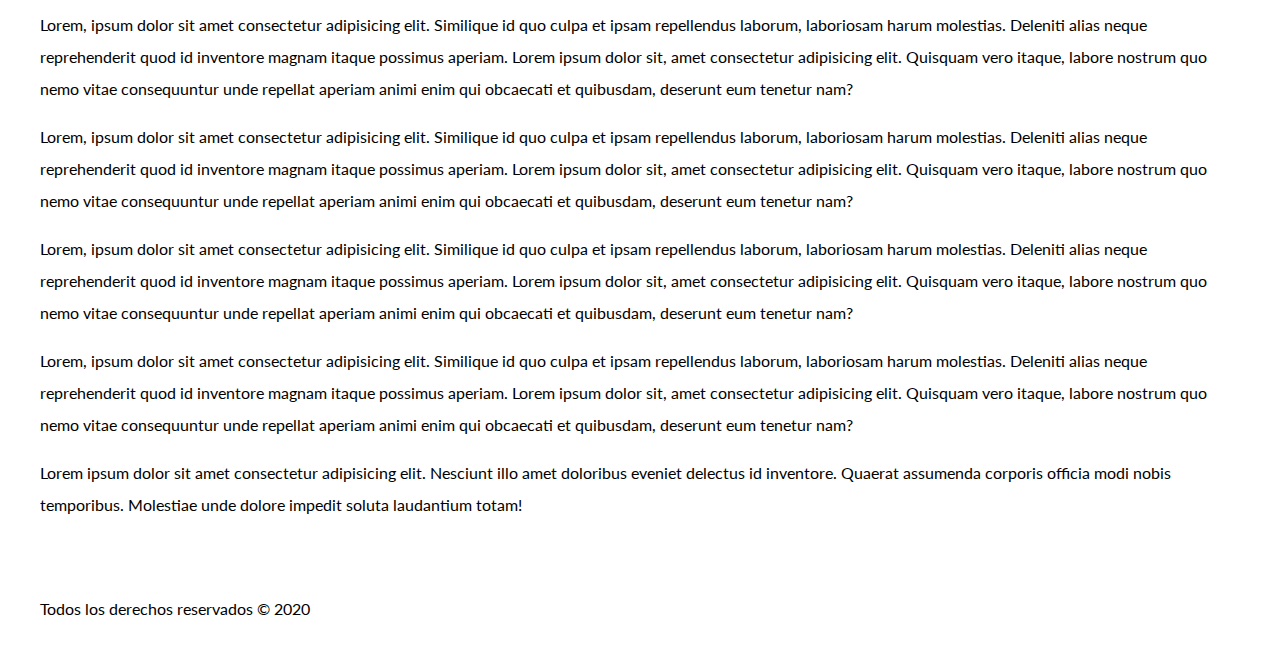
<file: entrada.html>
<!DOCTYPE html>
<html lang="es">

<head>
    <meta charset="UTF-8">
    <meta name="viewport" content="width=device-width, initial-scale=1.0">
    <title>Bienes Raíces</title>
    <link href="https://fonts.googleapis.com/css2?family=Lato:wght@300;400;700;900&display=swap" rel="stylesheet">
    <link rel="stylesheet" href="css/normalize.css">
    <link rel="stylesheet" href="css/styles.css">
</head>

<body>
    <!-- ///////////////////////// -->
    <header class="site-header">
        <div class="contenedor contenido-header">

            <div class="barra">
                <a href="/">
                    <img src="img/logo.svg" alt="logo">
                </a>

                <div class="mobile-menu">
                    <a href="#navegacion">
                        <img src="img/barras.svg" alt="bar">
                    </a>
                </div>

                <nav id="navegacion" class="navegacion">
                    <a href="nosotros.html">Nosotros</a>
                    <a href="anuncios.html">Anuncios</a>
                    <a href="blog.html">Blog</a>
                    <a href="contacto.html">Contacto</a>
                </nav>
            </div>

        </div>
    </header>

    <h1 class="fw-300 centrar-texto">Consejos para tener una alberca en tu casa</h1>
    <img src="img/destacada2.jpg" alt="imagen">

    <main class="contenedor seccion contenido-centrado texto-entrada">

        <p>Escrito el <span> 20/01/20 </span> por: <span> admin</span></p>

        <p>
            Lorem, ipsum dolor sit amet consectetur adipisicing elit. Similique id quo culpa et ipsam repellendus laborum, laboriosam harum molestias. Deleniti alias neque reprehenderit quod id inventore magnam itaque possimus aperiam. Lorem ipsum dolor sit, amet
            consectetur adipisicing elit. Quisquam vero itaque, labore nostrum quo nemo vitae consequuntur unde repellat aperiam animi enim qui obcaecati et quibusdam, deserunt eum tenetur nam?
        </p>
        <p>
            Lorem, ipsum dolor sit amet consectetur adipisicing elit. Similique id quo culpa et ipsam repellendus laborum, laboriosam harum molestias. Deleniti alias neque reprehenderit quod id inventore magnam itaque possimus aperiam. Lorem ipsum dolor sit, amet
            consectetur adipisicing elit. Quisquam vero itaque, labore nostrum quo nemo vitae consequuntur unde repellat aperiam animi enim qui obcaecati et quibusdam, deserunt eum tenetur nam?
        </p>
        <p>
            Lorem, ipsum dolor sit amet consectetur adipisicing elit. Similique id quo culpa et ipsam repellendus laborum, laboriosam harum molestias. Deleniti alias neque reprehenderit quod id inventore magnam itaque possimus aperiam. Lorem ipsum dolor sit, amet
            consectetur adipisicing elit. Quisquam vero itaque, labore nostrum quo nemo vitae consequuntur unde repellat aperiam animi enim qui obcaecati et quibusdam, deserunt eum tenetur nam?
        </p>
        <p>
            Lorem, ipsum dolor sit amet consectetur adipisicing elit. Similique id quo culpa et ipsam repellendus laborum, laboriosam harum molestias. Deleniti alias neque reprehenderit quod id inventore magnam itaque possimus aperiam. Lorem ipsum dolor sit, amet
            consectetur adipisicing elit. Quisquam vero itaque, labore nostrum quo nemo vitae consequuntur unde repellat aperiam animi enim qui obcaecati et quibusdam, deserunt eum tenetur nam?
        </p>
        <p>
            Lorem ipsum dolor sit amet consectetur adipisicing elit. Nesciunt illo amet doloribus eveniet delectus id inventore. Quaerat assumenda corporis officia modi nobis temporibus. Molestiae unde dolore impedit soluta laudantium totam!
        </p>
    </main>

    <footer class="site-footer seccion">
        <div class="contenedor contenedor-footer">

            <nav class="navegacion">
                <a href="nosotros.html">Nosotros</a>
                <a href="anuncios.html">Anuncios</a>
                <a href="blog.html">Blog</a>
                <a href="contacto.html">Contacto</a>
            </nav>

            <p class="copyright">Todos los derechos reservados &copy; 2020</p>
        </div>
    </footer>

</body>

</html>
</file>
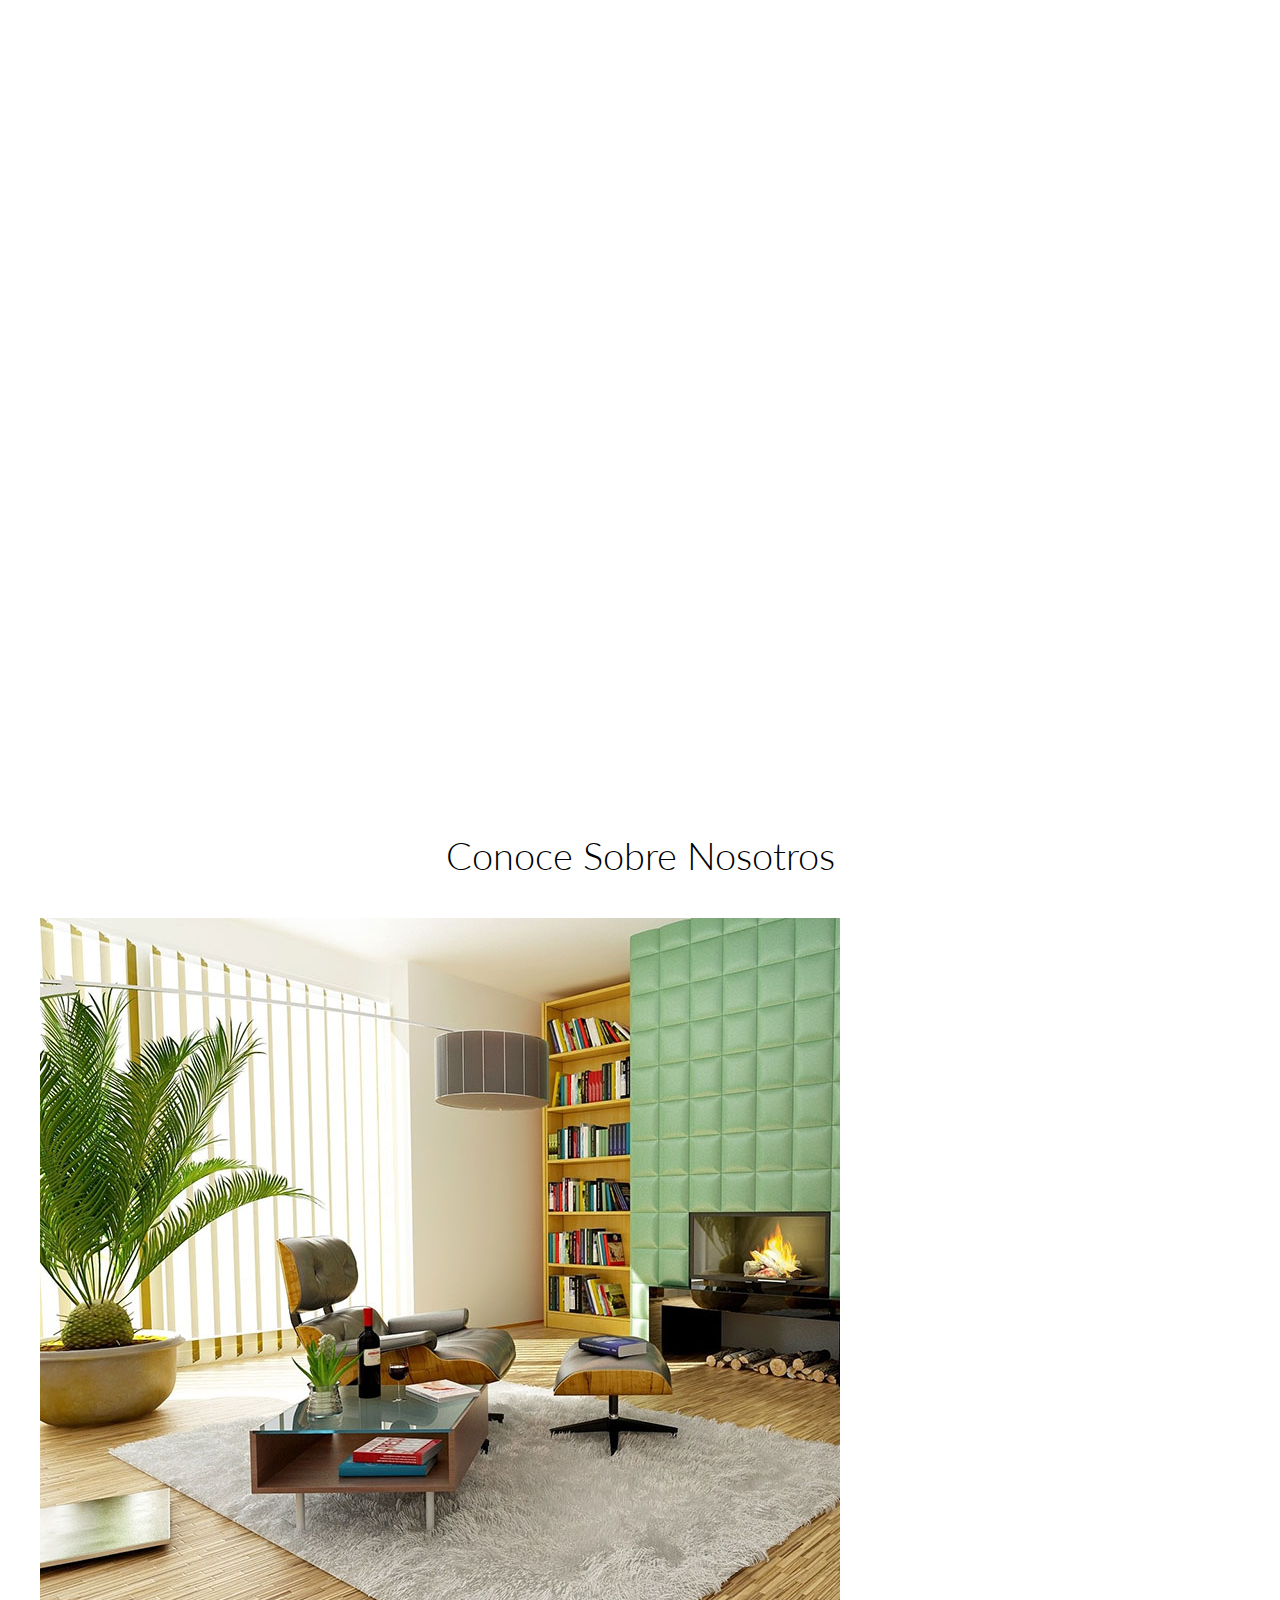
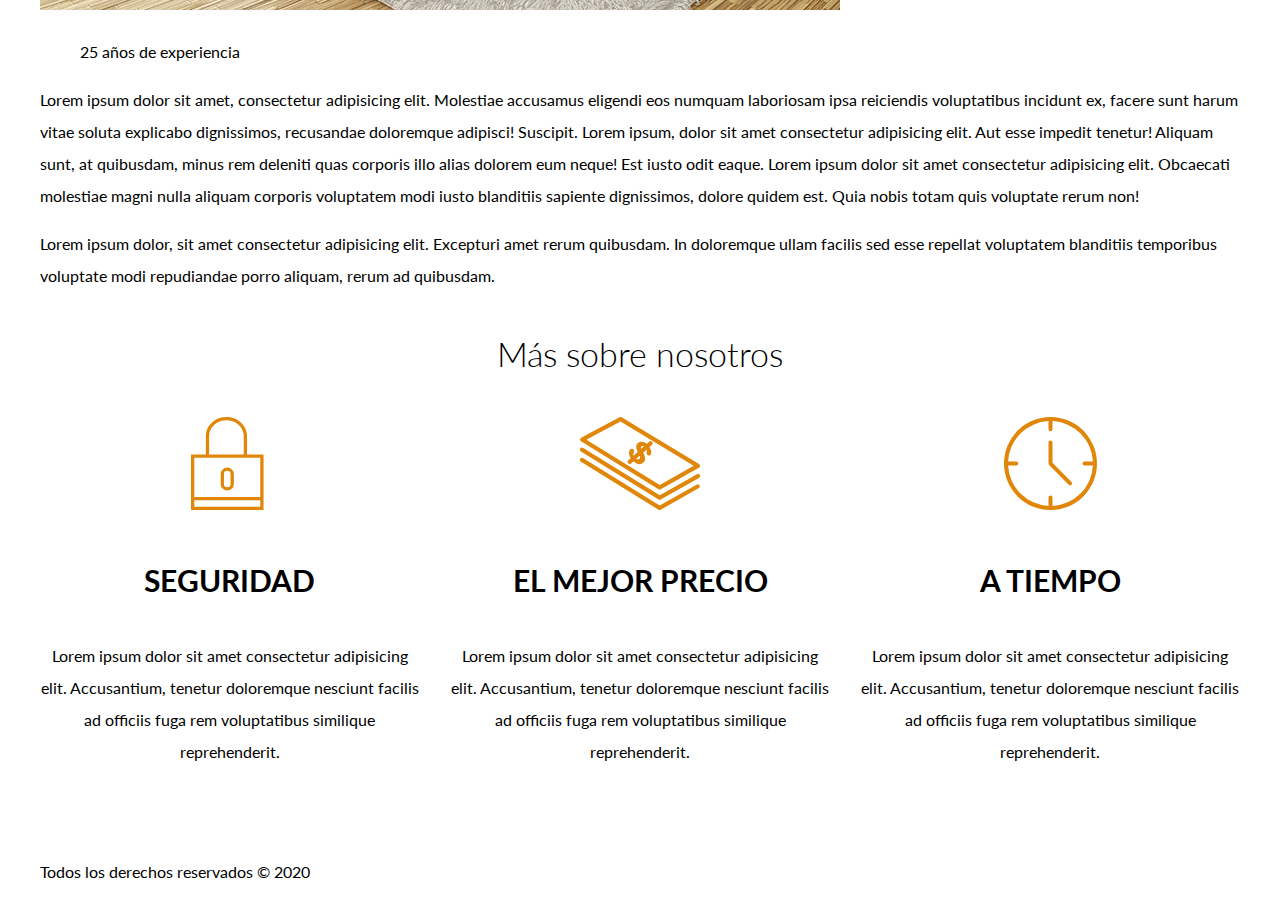
<file: nosotros.html>
<!DOCTYPE html>
<html lang="es">

<head>
    <meta charset="UTF-8">
    <meta name="viewport" content="width=device-width, initial-scale=1.0">
    <title>Bienes Raíces</title>
    <link href="https://fonts.googleapis.com/css2?family=Lato:wght@300;400;700;900&display=swap" rel="stylesheet">
    <link rel="stylesheet" href="css/normalize.css">
    <link rel="stylesheet" href="css/styles.css">
</head>

<body>
    <!-- ///////////////////////// -->
    <header class="site-header">
        <div class="contenedor contenido-header">

            <div class="barra">
                <a href="/">
                    <img src="img/logo.svg" alt="logo">
                </a>

                <div class="mobile-menu">
                    <a href="#navegacion">
                        <img src="img/barras.svg" alt="bar">
                    </a>
                </div>

                <nav id="navegacion" class="navegacion">
                    <a href="nosotros.html">Nosotros</a>
                    <a href="anuncios.html">Anuncios</a>
                    <a href="blog.html">Blog</a>
                    <a href="contacto.html">Contacto</a>
                </nav>
            </div>

        </div>
    </header>

    <main class="contenedor">
        <h1 class="fw-300 centrar-texto">Conoce Sobre Nosotros</h1>

        <div class="contenido-nosotros">
            <div class="imagen">
                <img src="img/nosotros.jpg" alt="nosotros">
            </div>

            <div class="texto-nosotros">
                <blockquote>25 años de experiencia</blockquote>
                <p>
                    Lorem ipsum dolor sit amet, consectetur adipisicing elit. Molestiae accusamus eligendi eos numquam laboriosam ipsa reiciendis voluptatibus incidunt ex, facere sunt harum vitae soluta explicabo dignissimos, recusandae doloremque adipisci! Suscipit. Lorem
                    ipsum, dolor sit amet consectetur adipisicing elit. Aut esse impedit tenetur! Aliquam sunt, at quibusdam, minus rem deleniti quas corporis illo alias dolorem eum neque! Est iusto odit eaque. Lorem ipsum dolor sit amet consectetur adipisicing
                    elit. Obcaecati molestiae magni nulla aliquam corporis voluptatem modi iusto blanditiis sapiente dignissimos, dolore quidem est. Quia nobis totam quis voluptate rerum non!
                </p>
                <p>
                    Lorem ipsum dolor, sit amet consectetur adipisicing elit. Excepturi amet rerum quibusdam. In doloremque ullam facilis sed esse repellat voluptatem blanditiis temporibus voluptate modi repudiandae porro aliquam, rerum ad quibusdam.
                </p>
            </div>
        </div>
    </main>

    <section class="contenedor seccion">
        <h2 class="fw-300 centrar-texto">Más sobre nosotros</h2>

        <div class="iconos-nosotros">
            <div class="icono">
                <img src="img/icono1.svg" alt="icono_seguridad">
                <h3>Seguridad</h3>
                <p>Lorem ipsum dolor sit amet consectetur adipisicing elit. Accusantium, tenetur doloremque nesciunt facilis ad officiis fuga rem voluptatibus similique reprehenderit.
                </p>
            </div>

            <div class="icono">
                <img src="img/icono2.svg" alt="icono_mejorPrecio">
                <h3>El mejor precio</h3>
                <p>Lorem ipsum dolor sit amet consectetur adipisicing elit. Accusantium, tenetur doloremque nesciunt facilis ad officiis fuga rem voluptatibus similique reprehenderit.
                </p>
            </div>

            <div class="icono">
                <img src="img/icono3.svg" alt="icono_aTiempo">
                <h3>A tiempo</h3>
                <p>Lorem ipsum dolor sit amet consectetur adipisicing elit. Accusantium, tenetur doloremque nesciunt facilis ad officiis fuga rem voluptatibus similique reprehenderit.
                </p>
            </div>
        </div>
    </section>

    <footer class="site-footer seccion">
        <div class="contenedor contenedor-footer">

            <nav class="navegacion">
                <a href="nosotros.html">Nosotros</a>
                <a href="anuncios.html">Anuncios</a>
                <a href="blog.html">Blog</a>
                <a href="contacto.html">Contacto</a>
            </nav>

            <p class="copyright">Todos los derechos reservados &copy; 2020</p>
        </div>
    </footer>

</body>

</html>
</file>
<file: css/styles.css>
/* 
Normalize CSS
Ayuda a que la pagina se vea igual en cualquier navegador
*/


/* Reset para REMs - 62.5% = 10px (el 100% = 16px)*/

html {
    box-sizing: border-box;
    font-size: 62.5%;
}

*,
*:before,
*:after {
    box-sizing: inherit;
}


/* Agregar fuentes en el body */

body {
    font-family: "Lato", sans-serif;
    font-size: 1.6rem;
    line-height: 2;
}


/** Globales **/

.contenedor {
    /* Ancho maximo del contenedor */
    max-width: 120rem;
    /* Margen de arriba, derecha, abajo, izquierda */
    margin: 0 auto 0 auto;
}

h1 {
    font-size: 3.8rem;
}

h2 {
    font-size: 3.4rem;
}

h3 {
    font-size: 3rem;
}

h4 {
    font-size: 2.6rem;
}


/*Imagenes responsivas */

img {
    max-width: 100%;
}


/** Utilidades **/

.seccion {
    margin-top: 2rem;
    margin-bottom: 2rem;
}

.fw-300 {
    font-weight: 300;
}

.centrar-texto {
    text-align: center;
}

.d-block {
    display: block!important;
}


/* Botones */

.boton {
    color: #ffffff;
    font-weight: 700;
    text-decoration: none;
    font-size: 1.8rem;
    padding: 1rem 3rem;
    margin-top: 3rem;
    display: inline-block;
    text-align: center;
}

.boton-amarillo {
    background-color: #e08709;
}

.boton-verde {
    background-color: #71b100;
}


/* Header */

.site-header.inicio {
    background-image: url(../img/header.jpg);
    background-position: center center;
    /* posicion inicial del fondo*/
    background-size: cover;
    /*Altura del 100% del viewport*/
    height: 100vh;
    /* Altura en % de la ventana grafica */
    min-height: 60rem;
    /*tamano minimo*/
}

.contenido-header {
    height: 100%;
    display: flex;
    /*Dejar en columna (arriba y abajo) el div y el h1*/
    flex-direction: column;
    justify-content: space-between;
}

.contenido-header h1 {
    color: #ffffff;
    /* Separacion de la parte de abajo del h1 */
    padding-bottom: 2rem;
    /*Ancho maximo de 600px */
    max-width: 60rem;
    /*Interlineado*/
    line-height: 2;
}

.barra {
    /* Flexbox (hace que la nav se vaya a la derecha */
    display: flex;
    /*Para repartir el logo y el nav a cada lado*/
    justify-content: space-between;
    /* Para repartir el logo y el nav al centro*/
    align-items: center;
    /* Separacion del margen superior del logo y nav */
    padding-top: 3rem;
    /*  */
}


/* NAVEGACION */

.navegacion a {
    color: #ffffff;
    /* Quitar el subrayado de los enlaces */
    text-decoration: none;
    font-size: 1.8rem;
    /* Separacion derecha entre los elementos del nav */
    margin-right: 2rem;
}


/* Fondo de color al poner encima el cursor, en el nav */

.navegacion a:hover {
    color: #71b100;
}


/*Quitar separacion de 20px al ultimo elemento del nav */

.navegacion a:last-of-type {
    margin: 0;
}


/*Iconos nosotros */

.iconos-nosotros {
    display: flex;
    justify-content: space-between;
}

.icono {
    /* Dividir el 100% del ancho entre 3 = 33.33% */
    flex-basis: calc(33.3% - 2rem);
    text-align: center;
}

.icono h3 {
    /* h3 a mayusculas */
    text-transform: uppercase;
}


/* Anuncios */

.contenedor-anuncios {
    display: flex;
    justify-content: space-between;
}

.anuncio {
    flex-basis: calc(33.3% - 1rem);
    /*border: width, style, color*/
    border: 1px solid #B5B5B5;
    background-color: #f5f5f5;
}

.contenido-anuncio {
    /*padding: top, right, bottom, left */
    padding: 2rem;
}

.contenido-anuncio h3,
.contenido-anuncio p {
    margin: 0;
}

.precio {
    color: #71b100;
    font-weight: 700;
}

.ver-todas {
    display: flex;
    justify-content: flex-end;
}
</file>
